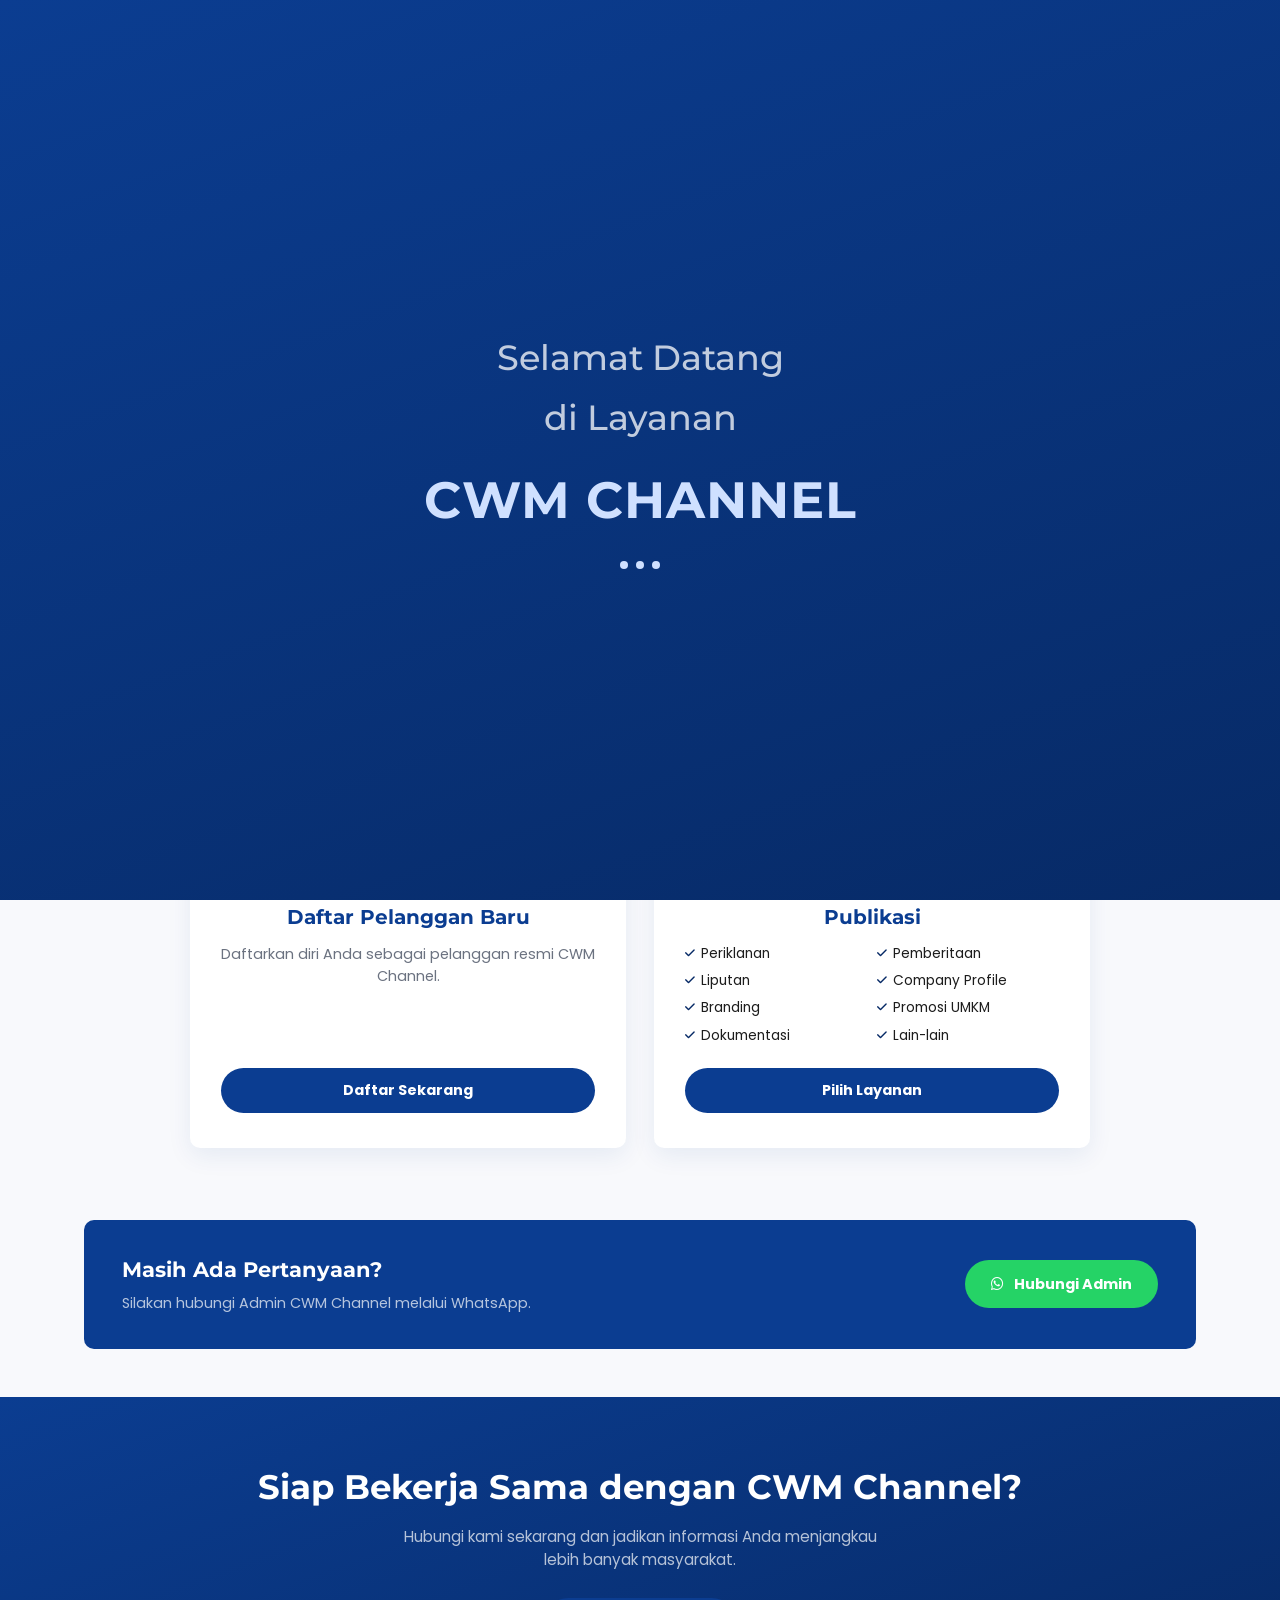
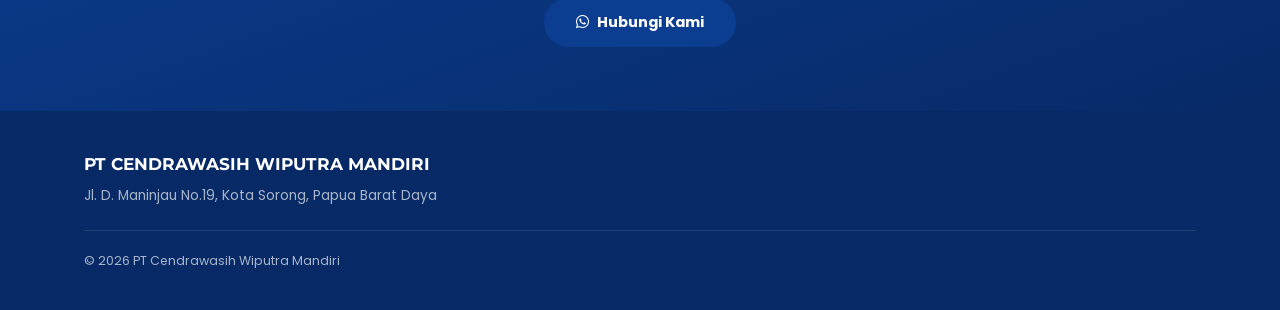
<file: layanan.html>
<!DOCTYPE html>
<html lang="id">
<head>
<meta charset="UTF-8">
<meta name="viewport" content="width=device-width, initial-scale=1.0">
<title>Layanan - CWM Channel</title>

<link rel="preconnect" href="https://fonts.googleapis.com">
<link rel="preconnect" href="https://fonts.gstatic.com" crossorigin>
<link href="https://fonts.googleapis.com/css2?family=Poppins:wght@300;400;500;600;700&family=Montserrat:wght@500;600;700;800&display=swap" rel="stylesheet">
<link rel="stylesheet" href="https://cdnjs.cloudflare.com/ajax/libs/font-awesome/6.7.1/css/all.min.css">

<style>
  :root{
    --navy: #0b3d91;
    --navy-deep: #072a66;
    --steel: #1856c9;
    --amber: #0b3d91;
    --amber-deep: #072a66;
    --cream: #f8f9fc;
    --paper: #FFFFFF;
    --ink: #1C1C1C;
    --muted: #6B7280;
    --line: #E3DFD4;
    --radius: 10px;
    --shadow: 0 8px 24px rgba(11,61,145,0.08);
    --font-display: "Montserrat", sans-serif;
    --font-body: "Poppins", sans-serif;
    --font-mono: "Poppins", sans-serif;
  }
  *{ box-sizing:border-box; }
  html{ scroll-behavior:smooth; }
  body{
    margin:0;
    font-family: var(--font-body);
    background: var(--cream);
    color: var(--ink);
    line-height:1.55;
  }
  img{ max-width:100%; display:block; }
  a{ color:inherit; text-decoration:none; }
  ul{ list-style:none; margin:0; padding:0; }
  .container{ width:100%; max-width:1160px; margin:0 auto; padding:0 24px; }
  .hidden{ display:none !important; }
  :focus-visible{ outline:3px solid var(--amber); outline-offset:2px; }
  button{ font-family:inherit; }

  /* ============ SPLASH ============ */
  #splash-screen{
    position:fixed; inset:0; z-index:200;
    background: linear-gradient(160deg, var(--navy) 0%, var(--navy-deep) 100%);
    display:flex; align-items:center; justify-content:center;
    transition: opacity .5s ease;
    cursor:pointer;
  }
  #splash-screen.hide{ opacity:0; pointer-events:none; }
  .splash-content{ text-align:center; color:#fff; }
  .splash-content h1{
    font-family: var(--font-display);
    font-size: clamp(1.6rem, 4vw, 2.2rem);
    margin:0 0 6px;
    font-weight:500;
    color: rgba(255,255,255,0.75);
  }
  .splash-content h2{
    font-family: var(--font-display);
    font-size: clamp(1.6rem, 4vw, 2.2rem);
    margin:0 0 6px;
    font-weight:500;
    color: rgba(255,255,255,0.75);
  }
  .splash-content h3{
    font-family: var(--font-display);
    font-size: clamp(2.2rem, 6vw, 3.2rem);
    margin:14px 0 0;
    font-weight:700;
    letter-spacing:1px;
    color: #cfe0ff;
  }
  .splash-content .dots{ margin-top:22px; display:flex; gap:8px; justify-content:center; }
  .splash-content .dots span{
    width:8px; height:8px; border-radius:50%; background: #cfe0ff;
    animation: dot-pulse 1.2s ease-in-out infinite;
  }
  .splash-content .dots span:nth-child(2){ animation-delay:.15s; }
  .splash-content .dots span:nth-child(3){ animation-delay:.3s; }
  @keyframes dot-pulse{ 0%,80%,100%{ opacity:.25; transform:scale(.8);} 40%{ opacity:1; transform:scale(1);} }
  @media (prefers-reduced-motion: reduce){
    #splash-screen{ display:none; }
    .splash-content .dots span{ animation:none; }
  }

  /* ============ HEADER ============ */
  .header{ background: var(--navy); position:sticky; top:0; z-index:50; box-shadow:0 2px 12px rgba(0,0,0,0.15); }
  .header-container{ display:flex; align-items:center; justify-content:space-between; padding-top:16px; padding-bottom:16px; position:relative; }
  .brand a{ font-family: var(--font-display); font-weight:700; font-size:1.4rem; color:#fff; letter-spacing:.5px; }
  .navbar ul{ display:flex; gap:8px; flex-wrap:wrap; }
  .navbar a{ display:inline-block; padding:8px 16px; border-radius:999px; font-weight:600; font-size:.92rem; color:rgba(255,255,255,0.75); transition: background .2s ease, color .2s ease; }
  .navbar a:hover{ color:#fff; background:rgba(255,255,255,0.08); }
  .navbar a.active{ color: #fff; background: var(--amber); }
  .nav-toggle{ display:none; background:none; border:1px solid rgba(255,255,255,0.3); border-radius:8px; width:42px; height:38px; color:#fff; font-size:1.15rem; cursor:pointer; }

  /* ============ HERO ============ */
  .layanan-hero{ background: linear-gradient(160deg, var(--navy) 0%, var(--navy-deep) 100%); color:#fff; padding:64px 0 72px; text-align:center; }
  .hero-wrapper{ max-width:640px; margin:0 auto; display:flex; flex-direction:column; align-items:center; }
  .hero-badge{
    display:inline-flex; align-items:center; gap:8px;
    font-family: var(--font-mono); font-size:.75rem; letter-spacing:1px; text-transform:uppercase;
    color: #fff; background: var(--amber);
    padding:6px 16px; border-radius:999px; margin-bottom:22px; font-weight:600;
  }
  .layanan-hero h1{ font-family: var(--font-display); font-weight:600; font-size:clamp(2rem,4.5vw,2.9rem); margin:0 0 16px; }
  .layanan-hero p{ color: rgba(255,255,255,0.75); margin:0 0 30px; font-size:1rem; }
  .hero-button{
    display:inline-flex; align-items:center; gap:8px;
    background: var(--amber); color: #fff; font-weight:700;
    padding:13px 30px; border-radius:999px; font-size:.95rem;
    transition: background .2s ease, transform .2s ease;
  }
  .hero-button:hover{ background: var(--amber-deep); transform: translateY(-2px); }

  /* ============ SECTION TITLE (reusable) ============ */
  .section-title{ text-align:center; max-width:560px; margin:0 auto 44px; }
  .section-title span{
    display:inline-block; font-family: var(--font-mono); font-size:.75rem; letter-spacing:2px; text-transform:uppercase;
    color: var(--amber-deep); margin-bottom:10px; font-weight:600;
  }
  .section-title h2{ font-family: var(--font-display); font-size:clamp(1.6rem,3vw,2rem); margin:0 0 12px; color: var(--navy); }
  .section-title p{ color: var(--muted); font-size:.95rem; margin:0; }

  /* ============ LAYANAN CARDS ============ */
  .layanan-section{ padding:72px 0; }
  .layanan-grid{ display:grid; grid-template-columns:repeat(2, 1fr); gap:28px; max-width:900px; margin:0 auto; }
  .service-card{
    background:#fff; border-radius: var(--radius); box-shadow: var(--shadow);
    padding:34px 30px; text-align:center; display:flex; flex-direction:column; align-items:center;
    border:1px solid transparent; transition: transform .2s ease, box-shadow .2s ease, border-color .2s ease;
  }
  .service-card:hover{ transform: translateY(-5px); box-shadow:0 16px 34px rgba(11,61,145,0.14); border-color: rgba(11,61,145,0.4); }
  .service-card i{
    width:64px; height:64px; border-radius:50%; background: rgba(11,61,145,0.15);
    color: var(--amber-deep); display:flex; align-items:center; justify-content:center;
    font-size:1.5rem; margin-bottom:18px;
  }
  .service-card h3{ font-family: var(--font-display); font-size:1.25rem; margin:0 0 10px; color: var(--navy); }
  .service-card p{ color: var(--muted); font-size:.9rem; margin:0 0 22px; }
  .service-card ul{ text-align:left; width:100%; margin:0 0 22px; display:grid; grid-template-columns:1fr 1fr; gap:6px 10px; }
  .service-card ul li{ font-size:.86rem; color: var(--ink); display:flex; align-items:center; gap:6px; }
  .service-card ul li::before{ content:"\f00c"; font-family:"Font Awesome 6 Free"; font-weight:900; color: var(--amber-deep); font-size:.7rem; }
  .service-card button{
    margin-top:auto; width:100%; border:none; background: var(--navy); color:#fff; font-weight:700;
    padding:12px 20px; border-radius:999px; cursor:pointer; font-size:.9rem; transition: background .2s ease;
  }
  .service-card button:hover{ background: var(--steel); }

  /* ============ FORM SECTIONS ============ */
  .form-section{ padding:72px 0; background:#fff; border-top:1px solid var(--line); }
  .form-card{ background: var(--cream); border:1px solid var(--line); border-radius: var(--radius); padding:28px 30px; margin-bottom:22px; }
  .form-card h3{ font-family: var(--font-display); font-size:1.1rem; margin:0 0 20px; display:flex; align-items:center; gap:10px; color: var(--navy); }
  .form-card h3 i{ color: var(--amber-deep); }
  .form-grid{ display:grid; grid-template-columns:1fr 1fr; gap:18px 22px; }
  .input-group{ display:flex; flex-direction:column; gap:6px; }
  .input-group.full{ grid-column:1/-1; }
  .input-group label{ font-size:.85rem; font-weight:600; color: var(--navy); }
  .input-group label span{ color:#C0392B; }
  .input-group input, .input-group textarea{
    border:1px solid var(--line); border-radius:8px; padding:11px 14px; font-family: var(--font-body);
    font-size:.92rem; background:#fff; color: var(--ink); transition: border-color .2s ease;
  }
  .input-group input:focus, .input-group textarea:focus{ border-color: var(--amber); }
  .input-group input[readonly]{ background:#F0EEE7; color: var(--muted); }
  .input-group small{ font-size:.76rem; color: var(--muted); }
  .checkbox-group{ display:flex; gap:12px; align-items:flex-start; }
  .checkbox-group input{ margin-top:4px; width:18px; height:18px; accent-color: var(--amber-deep); flex:0 0 auto; }
  .checkbox-group label{ font-size:.86rem; color: var(--muted); line-height:1.5; }
  .info-box{ display:flex; gap:12px; align-items:flex-start; background: rgba(11,61,145,0.12); border:1px solid rgba(11,61,145,0.4); border-radius:8px; padding:16px 18px; }
  .info-box i{ color: var(--amber-deep); margin-top:2px; }
  .info-box p{ margin:0; font-size:.86rem; color: var(--navy); }
  .submit-area{ text-align:center; margin-top:8px; }
  .submit-btn{
    display:inline-flex; align-items:center; gap:10px; border:none; background: var(--amber); color: #fff;
    font-weight:700; padding:14px 34px; border-radius:999px; cursor:pointer; font-size:.95rem; transition: background .2s ease, transform .2s ease;
  }
  .submit-btn:hover{ background: var(--amber-deep); transform: translateY(-2px); }
  .field-error{ font-size:.76rem; color:#C0392B; display:none; }
  .input-group.error input, .input-group.error textarea{ border-color:#C0392B; }
  .input-group.error .field-error{ display:block; }

  /* ============ MODAL ============ */
  .modal{
    position:fixed; inset:0; background: rgba(7,42,102,0.6); display:none; align-items:flex-start; justify-content:center;
    padding:40px 20px; overflow-y:auto; z-index:100;
  }
  .modal.open{ display:flex; }
  .modal-content{ background:#fff; max-width:760px; width:100%; border-radius: var(--radius); padding:34px 36px 30px; position:relative; box-shadow:0 30px 60px rgba(0,0,0,0.3); }
  .close-modal{
    position:absolute; top:18px; right:18px; width:36px; height:36px; border-radius:50%; border:1px solid var(--line);
    background: var(--cream); cursor:pointer; font-size:1rem; color: var(--navy);
  }
  .modal-header{ text-align:center; margin-bottom:26px; }
  .modal-icon{
    width:56px; height:56px; border-radius:50%; background: rgba(11,61,145,0.15); color: var(--amber-deep);
    display:flex; align-items:center; justify-content:center; font-size:1.3rem; margin:0 auto 14px;
  }
  .modal-header span{ font-family: var(--font-mono); font-size:.75rem; letter-spacing:1.5px; text-transform:uppercase; color: var(--amber-deep); font-weight:600; }
  .modal-header h2{ font-family: var(--font-display); font-size:1.5rem; margin:8px 0 10px; color: var(--navy); }
  .modal-header p{ color: var(--muted); font-size:.88rem; margin:0; max-width:440px; margin:0 auto; }
  .service-option-grid{ display:grid; grid-template-columns:repeat(4, 1fr); gap:14px; margin-bottom:26px; }
  .service-option input{ position:absolute; opacity:0; }
  .option-card{
    border:1.5px solid var(--line); border-radius:10px; padding:18px 12px; text-align:center; cursor:pointer;
    transition: border-color .2s ease, background .2s ease;
  }
  .option-card i{ font-size:1.2rem; color: var(--amber-deep); margin-bottom:10px; display:block; }
  .option-card h4{ font-size:.85rem; margin:0 0 6px; color: var(--navy); }
  .option-card p{ font-size:.74rem; color: var(--muted); margin:0; }
  .service-option input:checked + .option-card{ border-color: var(--amber); background: rgba(11,61,145,0.1); }
  .modal-footer{ text-align:center; }
  .continue-btn{
    display:inline-flex; align-items:center; gap:8px; border:none; background: var(--navy); color:#fff; font-weight:700;
    padding:13px 30px; border-radius:999px; cursor:pointer; font-size:.9rem; transition: background .2s ease;
  }
  .continue-btn:hover{ background: var(--steel); }
  .continue-btn:disabled{ opacity:.5; cursor:not-allowed; }
  .modal-note{ font-size:.78rem; color:#C0392B; margin-top:12px; display:none; }
  .modal-note.show{ display:block; }

  /* ============ SUCCESS ============ */
  .success-section{ padding:72px 0; background: var(--cream); }
  .success-card{ max-width:560px; margin:0 auto; background:#fff; border-radius: var(--radius); box-shadow: var(--shadow); padding:44px 40px; text-align:center; }
  .success-icon{ font-size:3rem; color:#2E9E5B; margin-bottom:14px; }
  .success-card h2{ font-family: var(--font-display); font-size:1.7rem; margin:0 0 6px; color: var(--navy); }
  .success-card h3{ font-size:1rem; font-weight:600; color: var(--muted); margin:0 0 18px; }
  .success-card > p{ color: var(--muted); font-size:.92rem; margin:0 0 22px; }
  .success-message{ background: var(--cream); border-radius:8px; padding:18px 20px; text-align:left; margin-bottom:26px; }
  .success-message h4{ font-family: var(--font-display); font-size:.98rem; margin:0 0 8px; color: var(--navy); }
  .success-message p{ font-size:.86rem; color: var(--muted); margin:0; }
  .success-button{ display:flex; gap:12px; justify-content:center; flex-wrap:wrap; }
  .success-button a{
    display:inline-flex; align-items:center; gap:8px; padding:12px 26px; border-radius:999px; font-weight:700; font-size:.88rem;
    transition: background .2s ease, transform .2s ease;
  }
  .success-button a.primary{ background: var(--amber); color: #fff; }
  .success-button a.primary:hover{ background: var(--amber-deep); transform: translateY(-2px); }
  .success-button a.ghost{ background: var(--cream); color: var(--navy); border:1px solid var(--line); }
  .success-button a.ghost:hover{ border-color: var(--amber); }

  /* ============ STATUS ============ */
  .status-section{ padding:72px 0; }
  .status-card{ max-width:720px; margin:0 auto; background:#fff; border-radius: var(--radius); box-shadow: var(--shadow); padding:32px 34px; }
  .status-header{ display:flex; align-items:center; gap:16px; margin-bottom:32px; }
  .status-icon{ width:52px; height:52px; border-radius:50%; display:flex; align-items:center; justify-content:center; font-size:1.2rem; flex:0 0 auto; }
  .status-icon.waiting{ background: rgba(11,61,145,0.15); color: var(--amber-deep); }
  .status-header h3{ font-family: var(--font-display); font-size:1.1rem; margin:0 0 4px; color: var(--navy); }
  .status-header p{ margin:0; font-size:.85rem; color: var(--muted); }
  .status-progress{ display:flex; align-items:center; }
  .progress-item{ display:flex; flex-direction:column; align-items:center; gap:8px; flex:0 0 auto; width:76px; }
  .progress-item .circle{
    width:34px; height:34px; border-radius:50%; background: var(--cream); border:2px solid var(--line);
    display:flex; align-items:center; justify-content:center; font-family: var(--font-mono); font-weight:600; font-size:.85rem; color: var(--muted);
  }
  .progress-item.active .circle{ background: var(--amber); border-color: var(--amber); color: #fff; }
  .progress-item span{ font-size:.72rem; text-align:center; color: var(--muted); }
  .progress-item.active span{ color: var(--navy); font-weight:600; }
  .status-progress .line{ flex:1; height:2px; background: var(--line); margin-bottom:26px; }

  /* ============ CTA ADMIN ============ */
  .cta-admin{ padding:0 0 24px; }
  .cta-admin-box{
    background: var(--navy); color:#fff; border-radius: var(--radius); padding:34px 38px;
    display:flex; align-items:center; justify-content:space-between; gap:20px; flex-wrap:wrap;
  }
  .cta-admin-box h2{ font-family: var(--font-display); font-size:1.3rem; margin:0 0 6px; }
  .cta-admin-box p{ margin:0; color: rgba(255,255,255,0.7); font-size:.9rem; }
  .wa-admin{
    display:inline-flex; align-items:center; gap:10px; background:#25D366; color:#fff; font-weight:700;
    padding:13px 26px; border-radius:999px; font-size:.9rem; transition: background .2s ease, transform .2s ease;
  }
  .wa-admin:hover{ background:#1EBE5A; transform: translateY(-2px); }

  /* ============ CTA GENERAL ============ */
  .cta{ background: linear-gradient(160deg, var(--navy) 0%, var(--navy-deep) 100%); color:#fff; text-align:center; padding:64px 0; margin-top:24px; }
  .cta h2{ font-family: var(--font-display); font-size:clamp(1.5rem,3vw,2.1rem); margin:0 0 12px; }
  .cta p{ color: rgba(255,255,255,0.7); max-width:480px; margin:0 auto 26px; font-size:.95rem; }
  .cta a{
    display:inline-flex; align-items:center; gap:8px; background: var(--amber); color: #fff; font-weight:700;
    padding:13px 32px; border-radius:999px; font-size:.92rem; transition: background .2s ease, transform .2s ease;
  }
  .cta a:hover{ background: var(--amber-deep); transform: translateY(-2px); }

  /* ============ FOOTER ============ */
  .footer{ background: var(--navy-deep); color: rgba(255,255,255,0.65); padding:40px 0; }
  .footer-company{ font-family: var(--font-display); color:#fff; font-size:1.05rem; margin:0 0 8px; }
  .footer-address{ font-size:.86rem; margin:0; max-width:420px; }
  .footer-bottom{ margin-top:24px; padding-top:20px; border-top:1px solid rgba(255,255,255,0.1); font-size:.78rem; }

  /* ============ RESPONSIVE ============ */
  @media (max-width: 860px){
    .layanan-grid{ grid-template-columns:1fr; }
    .form-grid{ grid-template-columns:1fr; }
    .service-option-grid{ grid-template-columns:repeat(2, 1fr); }
    .cta-admin-box{ flex-direction:column; text-align:center; }
  }
  @media (max-width: 680px){
    .navbar{ position:absolute; top:100%; left:0; right:0; background: var(--navy); display:none; flex-direction:column; padding:8px 24px 20px; }
    .navbar.open{ display:flex; }
    .navbar ul{ flex-direction:column; gap:4px; }
    .navbar a{ display:block; }
    .nav-toggle{ display:block; }
    .service-option-grid{ grid-template-columns:1fr 1fr; }
    .status-progress{ overflow-x:auto; }
  }
</style>
</head>

<body>

<!-- ============ SPLASH SCREEN ============ -->
<div id="splash-screen">
  <div class="splash-content">
    <h1>Selamat Datang</h1>
    <h2>di Layanan</h2>
    <h3>CWM CHANNEL</h3>
    <div class="dots"><span></span><span></span><span></span></div>
  </div>
</div>

<!-- ============ HEADER ============ -->
<header class="header">
  <div class="container header-container">
    <div class="brand"><a href="index.html">CWM CHANNEL</a></div>
    <nav class="navbar" id="navbar">
      <ul>
        <li><a href="index.html">Home</a></li>
        <li><a href="profil.html">Profil</a></li>
        <li><a href="berita.html">Berita</a></li>
        <li><a class="active" href="layanan.html">Layanan</a></li>
        <li><a href="pengaduan.html">Pengaduan</a></li>
      </ul>
    </nav>
    <button class="nav-toggle" id="navToggle" aria-label="Buka menu navigasi"><i class="fa-solid fa-bars"></i></button>
  </div>
</header>

<!-- ============ HERO ============ -->
<section class="layanan-hero">
  <div class="container hero-wrapper">
    <span class="hero-badge"><i class="fa-solid fa-circle-check"></i> Portal Layanan Digital</span>
    <h1>Layanan CWM Channel</h1>
    <p>Kami menyediakan berbagai layanan publikasi, promosi, peliputan, dan media informasi bagi pemerintah, perusahaan, UMKM, organisasi, maupun masyarakat umum.</p>
    <a href="#layanan-card" class="hero-button"><i class="fa-solid fa-arrow-down"></i> Mulai Sekarang</a>
  </div>
</section>

<!-- ============ LAYANAN ============ -->
<section id="layanan-card" class="layanan-section">
  <div class="container">
    <div class="section-title">
      <span>Layanan Kami</span>
      <h2>Pilih Layanan yang Anda Butuhkan</h2>
      <p>Dua pintu masuk utama untuk mulai bekerja sama dengan CWM Channel.</p>
    </div>

    <div class="layanan-grid">

      <div class="service-card">
        <i class="fa-solid fa-user-plus"></i>
        <h3>Daftar Pelanggan Baru</h3>
        <p>Daftarkan diri Anda sebagai pelanggan resmi CWM Channel.</p>
        <button id="btnDaftar" type="button">Daftar Sekarang</button>
      </div>

      <div class="service-card">
        <i class="fa-solid fa-bullhorn"></i>
        <h3>Publikasi</h3>
        <ul>
          <li>Periklanan</li>
          <li>Pemberitaan</li>
          <li>Liputan</li>
          <li>Company Profile</li>
          <li>Branding</li>
          <li>Promosi UMKM</li>
          <li>Dokumentasi</li>
          <li>Lain-lain</li>
        </ul>
        <button id="btnPublikasi" type="button">Pilih Layanan</button>
      </div>

    </div>
  </div>
</section>

<!-- ============ FORM PENDAFTARAN PELANGGAN ============ -->
<section id="form-pelanggan" class="form-section hidden">
  <div class="container">
    <div class="section-title">
      <span>Pendaftaran Pelanggan</span>
      <h2>Form Pendaftaran Pelanggan Baru</h2>
      <p>Silakan lengkapi formulir berikut untuk menjadi pelanggan resmi layanan CWM Channel. Pastikan seluruh data yang Anda masukkan benar agar proses verifikasi berjalan lancar.</p>
    </div>

    <form id="customerForm" novalidate>

      <div class="form-card">
        <h3><i class="fa-solid fa-user"></i> Data Pribadi</h3>
        <div class="form-grid">
          <div class="input-group" data-field="nama">
            <label for="nama">Nama Lengkap <span>*</span></label>
            <input type="text" id="nama" name="nama" placeholder="Masukkan nama lengkap" required>
            <small class="field-error">Nama lengkap wajib diisi.</small>
          </div>
          <div class="input-group" data-field="nik">
            <label for="nik">NIK <span>*</span></label>
            <input type="text" id="nik" name="nik" inputmode="numeric" maxlength="16" placeholder="Masukkan 16 digit NIK" required>
            <small class="field-error">NIK harus terdiri dari 16 digit angka.</small>
          </div>
          <div class="input-group" data-field="wa">
            <label for="wa">Nomor HP / WhatsApp Aktif <span>*</span></label>
            <input type="tel" id="wa" name="wa" placeholder="08xxxxxxxxxx" required>
            <small class="field-error">Masukkan nomor WhatsApp yang valid.</small>
          </div>
          <div class="input-group" data-field="email">
            <label for="email">Email Aktif <span>*</span></label>
            <input type="email" id="email" name="email" placeholder="nama@email.com" required>
            <small class="field-error">Masukkan alamat email yang valid.</small>
          </div>
        </div>
      </div>

      <div class="form-card">
        <h3><i class="fa-solid fa-location-dot"></i> Alamat Tempat Tinggal</h3>
        <div class="form-grid">
          <div class="input-group full" data-field="jalan">
            <label for="jalan">Jalan <span>*</span></label>
            <input type="text" id="jalan" name="jalan" placeholder="Contoh: Jl. Basuki Rahmat No.10" required>
            <small class="field-error">Alamat jalan wajib diisi.</small>
          </div>
          <div class="input-group" data-field="rt">
            <label for="rt">RT <span>*</span></label>
            <input type="text" id="rt" name="rt" placeholder="001" required>
            <small class="field-error">RT wajib diisi.</small>
          </div>
          <div class="input-group" data-field="rw">
            <label for="rw">RW <span>*</span></label>
            <input type="text" id="rw" name="rw" placeholder="002" required>
            <small class="field-error">RW wajib diisi.</small>
          </div>
          <div class="input-group" data-field="kelurahan">
            <label for="kelurahan">Kelurahan <span>*</span></label>
            <input type="text" id="kelurahan" name="kelurahan" required>
            <small class="field-error">Kelurahan wajib diisi.</small>
          </div>
          <div class="input-group" data-field="kecamatan">
            <label for="kecamatan">Kecamatan <span>*</span></label>
            <input type="text" id="kecamatan" name="kecamatan" required>
            <small class="field-error">Kecamatan wajib diisi.</small>
          </div>
          <div class="input-group" data-field="kota">
            <label for="kota">Kota / Kabupaten <span>*</span></label>
            <input type="text" id="kota" name="kota" required>
            <small class="field-error">Kota/Kabupaten wajib diisi.</small>
          </div>
          <div class="input-group" data-field="provinsi">
            <label for="provinsi">Provinsi <span>*</span></label>
            <input type="text" id="provinsi" name="provinsi" value="Papua Barat Daya" required>
            <small class="field-error">Provinsi wajib diisi.</small>
          </div>
          <div class="input-group">
            <label for="negara">Negara</label>
            <input type="text" id="negara" value="Indonesia" readonly>
          </div>
        </div>
      </div>

      <div class="form-card">
        <h3><i class="fa-solid fa-map-location-dot"></i> Lokasi (Opsional)</h3>
        <div class="input-group">
          <label for="shareloc">Link Share Location Google Maps</label>
          <input type="url" id="shareloc" name="shareloc" placeholder="https://maps.app.goo.gl/...">
          <small>Bagikan lokasi rumah atau lokasi pemasangan layanan (opsional).</small>
        </div>
      </div>

      <div class="form-card">
        <div class="checkbox-group">
          <input type="checkbox" id="agree" required>
          <label for="agree">Saya menyatakan bahwa seluruh data yang saya isi adalah benar dan dapat dipertanggungjawabkan. Saya bersedia dihubungi oleh Admin CWM Channel melalui WhatsApp maupun Email untuk proses verifikasi pendaftaran pelanggan.</label>
        </div>
      </div>

      <div class="submit-area">
        <button type="submit" class="submit-btn"><i class="fa-solid fa-paper-plane"></i> Daftar Sekarang</button>
      </div>
    </form>
  </div>
</section>

<!-- ============ POPUP LAYANAN PUBLIKASI ============ -->
<div id="popupPublikasi" class="modal">
  <div class="modal-content">
    <button class="close-modal" id="closeModal" aria-label="Tutup"><i class="fa-solid fa-xmark"></i></button>

    <div class="modal-header">
      <div class="modal-icon"><i class="fa-solid fa-bullhorn"></i></div>
      <span>Layanan Publikasi</span>
      <h2>Pilih Jenis Layanan</h2>
      <p>Silakan pilih layanan publikasi yang ingin Anda gunakan, lalu klik tombol <strong>Lanjutkan</strong>.</p>
    </div>

    <div class="service-option-grid" id="serviceOptionGrid">
      <label class="service-option">
        <input type="radio" name="layanan" value="Pemberitaan">
        <div class="option-card"><i class="fa-solid fa-newspaper"></i><h4>Pemberitaan</h4><p>Publikasi berita dan informasi.</p></div>
      </label>
      <label class="service-option">
        <input type="radio" name="layanan" value="Periklanan">
        <div class="option-card"><i class="fa-solid fa-bullhorn"></i><h4>Periklanan</h4><p>Promosi produk dan jasa.</p></div>
      </label>
      <label class="service-option">
        <input type="radio" name="layanan" value="Liputan">
        <div class="option-card"><i class="fa-solid fa-video"></i><h4>Liputan</h4><p>Liputan kegiatan, seminar, event.</p></div>
      </label>
      <label class="service-option">
        <input type="radio" name="layanan" value="Company Profile">
        <div class="option-card"><i class="fa-solid fa-building"></i><h4>Company Profile</h4><p>Video profil perusahaan/instansi.</p></div>
      </label>
      <label class="service-option">
        <input type="radio" name="layanan" value="Branding">
        <div class="option-card"><i class="fa-solid fa-star"></i><h4>Branding</h4><p>Bangun citra usaha Anda.</p></div>
      </label>
      <label class="service-option">
        <input type="radio" name="layanan" value="Promosi UMKM">
        <div class="option-card"><i class="fa-solid fa-store"></i><h4>Promosi UMKM</h4><p>Promosikan produk UMKM.</p></div>
      </label>
      <label class="service-option">
        <input type="radio" name="layanan" value="Dokumentasi">
        <div class="option-card"><i class="fa-solid fa-camera"></i><h4>Dokumentasi</h4><p>Foto &amp; video dokumentasi.</p></div>
      </label>
      <label class="service-option">
        <input type="radio" name="layanan" value="Lainnya">
        <div class="option-card"><i class="fa-solid fa-ellipsis"></i><h4>Lainnya</h4><p>Layanan lain sesuai kebutuhan.</p></div>
      </label>
    </div>

    <div class="modal-footer">
      <button id="btnLanjutPublikasi" class="continue-btn" type="button"><i class="fa-solid fa-arrow-right"></i> Lanjutkan</button>
      <p class="modal-note" id="modalNote">Silakan pilih salah satu layanan terlebih dahulu.</p>
    </div>
  </div>
</div>

<!-- ============ FORM PUBLIKASI ============ -->
<section id="formPublikasi" class="form-section hidden">
  <div class="container">
    <div class="section-title">
      <span>Layanan Publikasi</span>
      <h2>Form Permohonan Layanan Publikasi</h2>
      <p>Lengkapi data berikut untuk mengajukan layanan publikasi di CWM Channel.</p>
    </div>

    <form id="publikasiForm" novalidate>

      <div class="form-card">
        <h3><i class="fa-solid fa-user"></i> Data Pemohon</h3>
        <div class="form-grid">
          <div class="input-group" data-field="namaPemohon">
            <label for="namaPemohon">Nama Lengkap <span>*</span></label>
            <input type="text" id="namaPemohon" required>
            <small class="field-error">Nama lengkap wajib diisi.</small>
          </div>
          <div class="input-group" data-field="waPemohon">
            <label for="waPemohon">Nomor WhatsApp <span>*</span></label>
            <input type="tel" id="waPemohon" required>
            <small class="field-error">Nomor WhatsApp wajib diisi.</small>
          </div>
          <div class="input-group" data-field="emailPemohon">
            <label for="emailPemohon">Email <span>*</span></label>
            <input type="email" id="emailPemohon" required>
            <small class="field-error">Masukkan email yang valid.</small>
          </div>
          <div class="input-group">
            <label for="jabatan">Jabatan</label>
            <input type="text" id="jabatan">
          </div>
        </div>
      </div>

      <div class="form-card">
        <h3><i class="fa-solid fa-building"></i> Data Instansi / Usaha</h3>
        <div class="form-grid">
          <div class="input-group" data-field="instansi">
            <label for="instansi">Nama Instansi / Perusahaan <span>*</span></label>
            <input type="text" id="instansi" required>
            <small class="field-error">Nama instansi wajib diisi.</small>
          </div>
          <div class="input-group">
            <label for="bidang">Bidang Usaha</label>
            <input type="text" id="bidang">
          </div>
          <div class="input-group full" data-field="alamatInstansi">
            <label for="alamatInstansi">Alamat Lengkap <span>*</span></label>
            <textarea id="alamatInstansi" rows="3" required></textarea>
            <small class="field-error">Alamat lengkap wajib diisi.</small>
          </div>
        </div>
      </div>

      <div class="form-card">
        <h3><i class="fa-solid fa-bullhorn"></i> Detail Layanan</h3>
        <div class="form-grid">
          <div class="input-group">
            <label for="jenisLayanan">Jenis Layanan</label>
            <input type="text" id="jenisLayanan" readonly>
          </div>
          <div class="input-group" data-field="tanggal">
            <label for="tanggal">Tanggal Pelaksanaan <span>*</span></label>
            <input type="date" id="tanggal" required>
            <small class="field-error">Tanggal pelaksanaan wajib diisi.</small>
          </div>
          <div class="input-group">
            <label for="waktu">Waktu Pelaksanaan</label>
            <input type="time" id="waktu">
          </div>
          <div class="input-group" data-field="lokasi">
            <label for="lokasi">Lokasi Kegiatan <span>*</span></label>
            <input type="text" id="lokasi" required>
            <small class="field-error">Lokasi kegiatan wajib diisi.</small>
          </div>
          <div class="input-group full" data-field="deskripsi">
            <label for="deskripsi">Deskripsi Kegiatan <span>*</span></label>
            <textarea id="deskripsi" rows="5" placeholder="Jelaskan secara singkat kegiatan atau layanan yang dibutuhkan." required></textarea>
            <small class="field-error">Deskripsi kegiatan wajib diisi.</small>
          </div>
        </div>
      </div>

      <div class="form-card">
        <h3><i class="fa-solid fa-paperclip"></i> Lampiran (Opsional)</h3>
        <div class="form-grid">
          <div class="input-group full">
            <label for="lampiran">Proposal / Brosur / Flyer / TOR / Rundown</label>
            <input type="file" id="lampiran">
          </div>
        </div>
      </div>

      <div class="form-card">
        <div class="info-box">
          <i class="fa-solid fa-circle-info"></i>
          <p>Setelah formulir dikirim, Admin CWM Channel akan menghubungi Anda melalui WhatsApp untuk proses konfirmasi, penjadwalan, dan penawaran harga layanan.</p>
        </div>
      </div>

      <div class="submit-area">
        <button type="submit" class="submit-btn"><i class="fa-solid fa-paper-plane"></i> Kirim Permohonan</button>
      </div>
    </form>
  </div>
</section>

<!-- ============ SUCCESS ============ -->
<section id="successSection" class="success-section hidden">
  <div class="container">
    <div class="success-card">
      <div class="success-icon"><i class="fa-solid fa-circle-check"></i></div>
      <h2>Terima Kasih</h2>
      <h3 id="successSubtitle">Permohonan Anda Berhasil Dikirim</h3>
      <p id="successText">Terima kasih telah mempercayakan layanan CWM Channel. Data Anda telah berhasil kami terima dan akan segera diproses oleh Admin CWM Channel.</p>
      <div class="success-message">
        <h4>Langkah Selanjutnya</h4>
        <p>Admin CWM Channel akan menghubungi Bapak/Ibu melalui WhatsApp untuk melakukan verifikasi data, konsultasi kebutuhan layanan, penawaran harga, hingga penjadwalan pelaksanaan.</p>
      </div>
      <div class="success-button">
        <a href="#statusSection" class="primary" id="btnLihatStatus"><i class="fa-solid fa-list-check"></i> Lihat Status</a>
        <a href="index.html" class="ghost"><i class="fa-solid fa-house"></i> Kembali ke Beranda</a>
      </div>
    </div>
  </div>
</section>

<!-- ============ STATUS PENDAFTARAN ============ -->
<section id="statusSection" class="status-section hidden">
  <div class="container">
    <div class="section-title">
      <span>Status</span>
      <h2>Status Permohonan Anda</h2>
      <p>Pantau proses permohonan layanan Anda.</p>
    </div>

    <div class="status-card">
      <div class="status-header">
        <div class="status-icon waiting"><i class="fa-solid fa-clock"></i></div>
        <div>
          <h3>Menunggu Verifikasi</h3>
          <p>Permohonan Anda sudah kami terima dan sedang menunggu antrian verifikasi Admin.</p>
        </div>
      </div>
      <div class="status-progress">
        <div class="progress-item active"><div class="circle">1</div><span>Form Dikirim</span></div>
        <div class="line"></div>
        <div class="progress-item"><div class="circle">2</div><span>Verifikasi</span></div>
        <div class="line"></div>
        <div class="progress-item"><div class="circle">3</div><span>Dihubungi Admin</span></div>
        <div class="line"></div>
        <div class="progress-item"><div class="circle">4</div><span>Selesai</span></div>
      </div>
    </div>
  </div>
</section>

<!-- ============ CTA ADMIN ============ -->
<section class="cta-admin">
  <div class="container">
    <div class="cta-admin-box">
      <div>
        <h2>Masih Ada Pertanyaan?</h2>
        <p>Silakan hubungi Admin CWM Channel melalui WhatsApp.</p>
      </div>
      <a href="#" class="wa-admin" id="waAdminBtn" target="_blank" rel="noopener"><i class="fa-brands fa-whatsapp"></i> Hubungi Admin</a>
    </div>
  </div>
</section>

<!-- ============ CTA GENERAL ============ -->
<section class="cta">
  <div class="container">
    <h2>Siap Bekerja Sama dengan CWM Channel?</h2>
    <p>Hubungi kami sekarang dan jadikan informasi Anda menjangkau lebih banyak masyarakat.</p>
    <a href="#" id="ctaWaBtn" target="_blank" rel="noopener"><i class="fa-brands fa-whatsapp"></i> Hubungi Kami</a>
  </div>
</section>

<!-- ============ FOOTER ============ -->
<footer class="footer">
  <div class="container">
    <h3 class="footer-company">PT CENDRAWASIH WIPUTRA MANDIRI</h3>
    <p class="footer-address">Jl. D. Maninjau No.19, Kota Sorong, Papua Barat Daya</p>
    <div class="footer-bottom">&copy; 2026 PT Cendrawasih Wiputra Mandiri</div>
  </div>
</footer>

<script>
  /* ============ GANTI NOMOR WHATSAPP ADMIN DI SINI ============ */
  const ADMIN_WA_NUMBER = "6281354156872"; // format: 62xxxxxxxxxx (tanpa + atau 0 di depan)

  document.getElementById("waAdminBtn").href =
    `https://wa.me/${ADMIN_WA_NUMBER}?text=${encodeURIComponent("Halo Admin CWM Channel, saya ingin bertanya mengenai layanan.")}`;
  document.getElementById("ctaWaBtn").href =
    `https://wa.me/${ADMIN_WA_NUMBER}?text=${encodeURIComponent("Halo Admin CWM Channel, saya tertarik untuk bekerja sama.")}`;

  /* ============ SPLASH SCREEN ============ */
  const splash = document.getElementById("splash-screen");
  const prefersReduced = window.matchMedia("(prefers-reduced-motion: reduce)").matches;
  function hideSplash(){
    splash.classList.add("hide");
    document.body.style.overflow = "";
    setTimeout(() => { splash.style.display = "none"; }, 500);
  }
  if (prefersReduced){
    splash.style.display = "none";
  } else {
    document.body.style.overflow = "hidden";
    window.addEventListener("load", () => { setTimeout(hideSplash, 1400); });
    splash.addEventListener("click", hideSplash);
  }

  /* ============ NAV TOGGLE ============ */
  document.getElementById("navToggle").addEventListener("click", () => {
    document.getElementById("navbar").classList.toggle("open");
  });

  /* ============ TAMPILKAN FORM: DAFTAR SEKARANG ============ */
  document.getElementById("btnDaftar").addEventListener("click", () => {
    const formPelanggan = document.getElementById("form-pelanggan");
    formPelanggan.classList.remove("hidden");
    formPelanggan.scrollIntoView({ behavior: "smooth", block: "start" });
  });

  /* ============ MODAL PUBLIKASI ============ */
  const popup = document.getElementById("popupPublikasi");
  const modalNote = document.getElementById("modalNote");
  let selectedLayanan = null;

  document.getElementById("btnPublikasi").addEventListener("click", () => {
    popup.classList.add("open");
    document.body.style.overflow = "hidden";
  });

  function closePopup(){
    popup.classList.remove("open");
    document.body.style.overflow = "";
  }
  document.getElementById("closeModal").addEventListener("click", closePopup);
  popup.addEventListener("click", (e) => { if (e.target === popup) closePopup(); });
  document.addEventListener("keydown", (e) => { if (e.key === "Escape" && popup.classList.contains("open")) closePopup(); });

  document.querySelectorAll('input[name="layanan"]').forEach(radio => {
    radio.addEventListener("change", () => {
      selectedLayanan = radio.value;
      modalNote.classList.remove("show");
    });
  });

  document.getElementById("btnLanjutPublikasi").addEventListener("click", () => {
    if (!selectedLayanan){
      modalNote.classList.add("show");
      return;
    }
    document.getElementById("jenisLayanan").value = selectedLayanan;
    closePopup();
    const formSection = document.getElementById("formPublikasi");
    formSection.classList.remove("hidden");
    formSection.scrollIntoView({ behavior: "smooth", block: "start" });
  });

  /* ============ VALIDASI SEDERHANA ============ */
  function markError(group, hasError){
    group.classList.toggle("error", hasError);
  }
  function validateForm(form){
    let valid = true;
    form.querySelectorAll(".input-group[data-field]").forEach(group => {
      const field = group.querySelector("input, textarea");
      if (!field) return;
      let hasError = false;
      if (field.hasAttribute("required") && !field.value.trim()) hasError = true;
      if (field.id === "nik" && field.value.trim() && !/^\d{16}$/.test(field.value.trim())) hasError = true;
      if (field.type === "email" && field.value.trim() && !/^[^\s@]+@[^\s@]+\.[^\s@]+$/.test(field.value.trim())) hasError = true;
      markError(group, hasError);
      if (hasError) valid = false;
    });
    return valid;
  }

  /* ============ SUKSES + STATUS ============ */
  function showSuccess({ subtitle, text }){
    document.getElementById("successSubtitle").textContent = subtitle;
    document.getElementById("successText").textContent = text;
    document.getElementById("successSection").classList.remove("hidden");
    document.getElementById("statusSection").classList.remove("hidden");
    document.getElementById("successSection").scrollIntoView({ behavior: "smooth", block: "start" });
  }

  /* ============ FORM PENDAFTARAN PELANGGAN ============ */
  document.getElementById("customerForm").addEventListener("submit", (e) => {
    e.preventDefault();
    if (!validateForm(e.target)){
      e.target.querySelector(".input-group.error input, .input-group.error textarea")?.focus();
      return;
    }
    document.getElementById("form-pelanggan").classList.add("hidden");
    showSuccess({
      subtitle: "Pendaftaran Pelanggan Berhasil Dikirim",
      text: "Terima kasih telah mendaftar sebagai pelanggan CWM Channel. Data Anda telah kami terima dan akan segera diverifikasi oleh Admin."
    });
  });

  /* ============ FORM PUBLIKASI ============ */
  document.getElementById("publikasiForm").addEventListener("submit", (e) => {
    e.preventDefault();
    if (!validateForm(e.target)){
      e.target.querySelector(".input-group.error input, .input-group.error textarea")?.focus();
      return;
    }
    document.getElementById("formPublikasi").classList.add("hidden");
    showSuccess({
      subtitle: "Permohonan Layanan Publikasi Berhasil Dikirim",
      text: `Terima kasih telah mengajukan layanan "${selectedLayanan}" di CWM Channel. Tim kami akan segera menghubungi Anda melalui WhatsApp.`
    });
  });
</script>

</body>
</html>
</file>
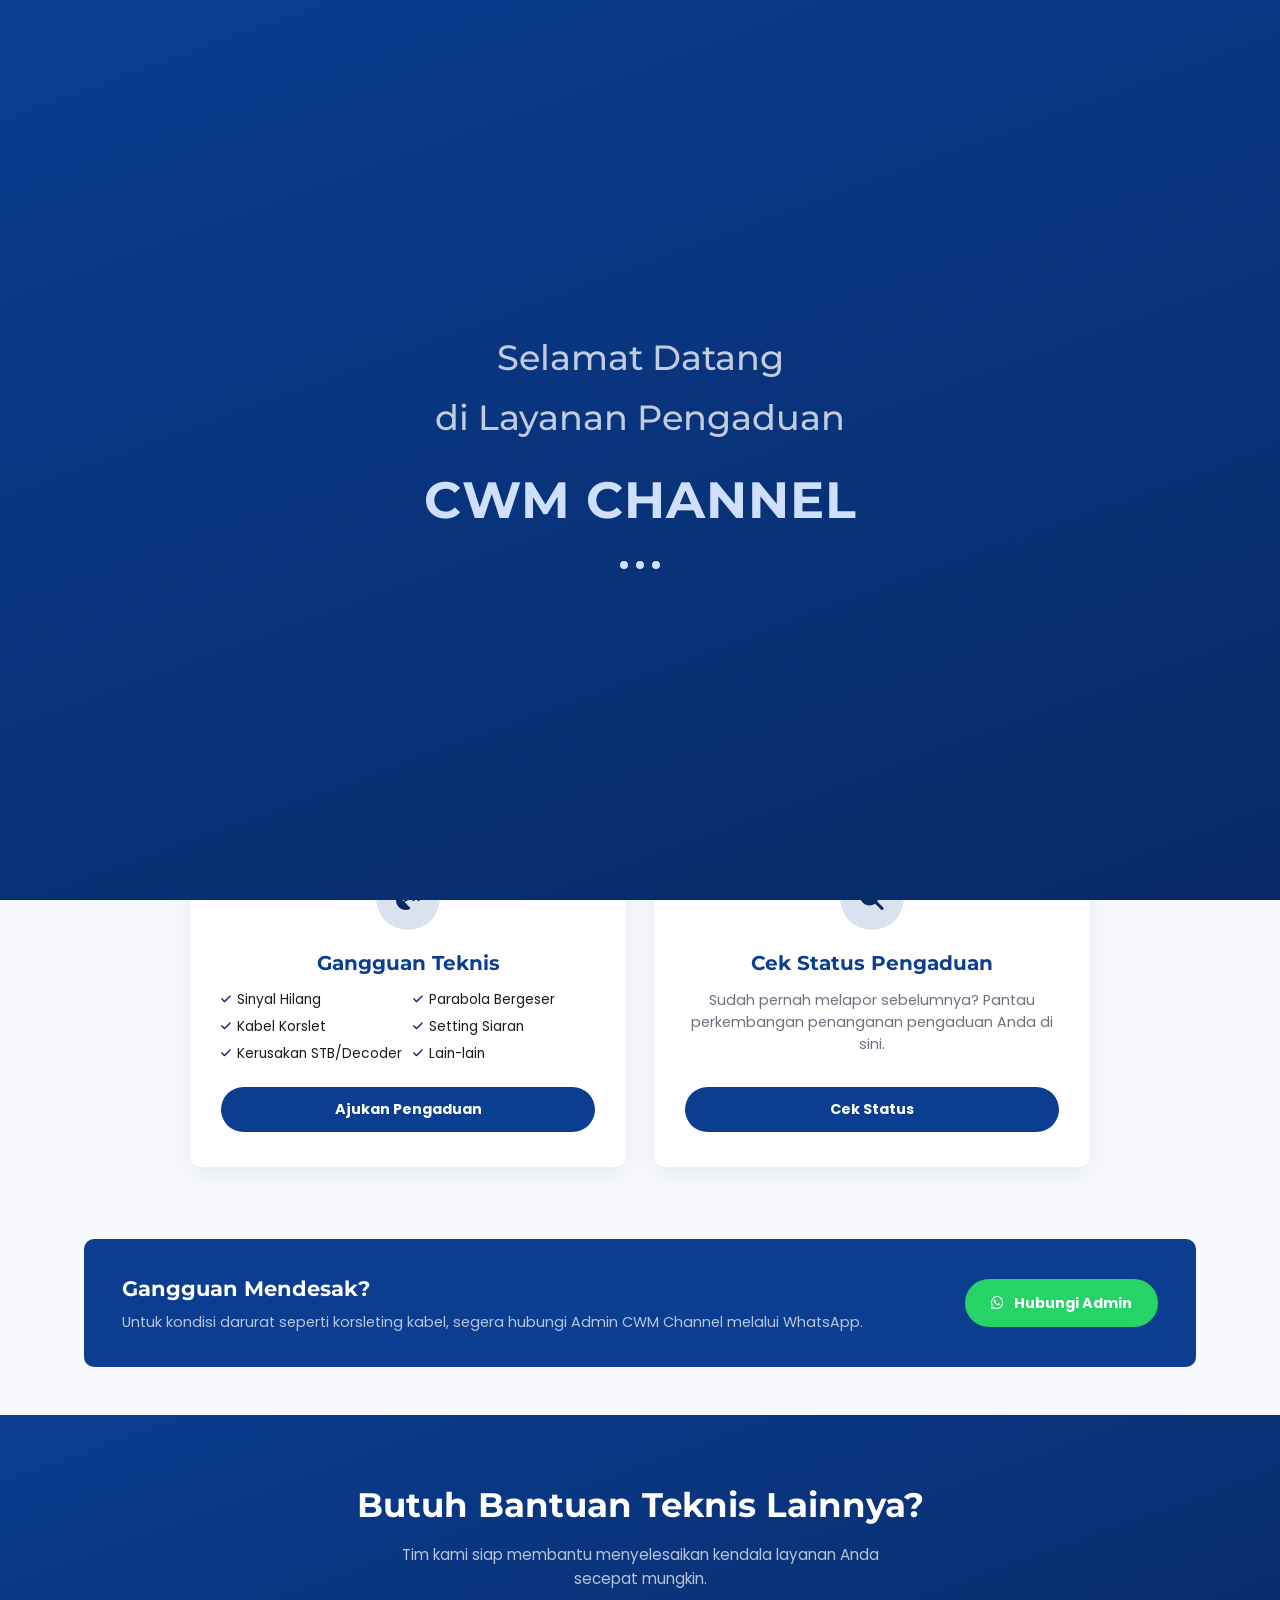
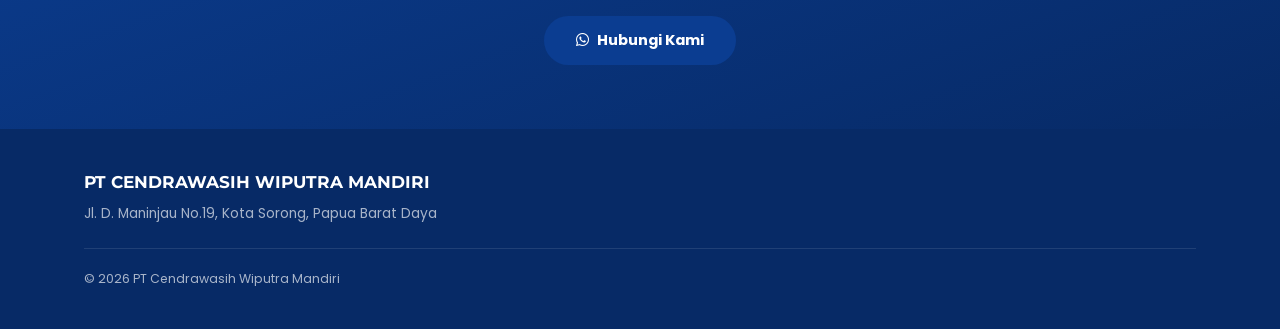
<file: pengaduan.html>
<!DOCTYPE html>
<html lang="id">
<head>
<meta charset="UTF-8">
<meta name="viewport" content="width=device-width, initial-scale=1.0">
<title>Pengaduan - CWM Channel</title>

<link rel="preconnect" href="https://fonts.googleapis.com">
<link rel="preconnect" href="https://fonts.gstatic.com" crossorigin>
<link href="https://fonts.googleapis.com/css2?family=Poppins:wght@300;400;500;600;700&family=Montserrat:wght@500;600;700;800&display=swap" rel="stylesheet">
<link rel="stylesheet" href="https://cdnjs.cloudflare.com/ajax/libs/font-awesome/6.7.1/css/all.min.css">

<style>
  :root{
    --navy: #0b3d91;
    --navy-deep: #072a66;
    --steel: #1856c9;
    --amber: #0b3d91;
    --amber-deep: #072a66;
    --cream: #f8f9fc;
    --paper: #FFFFFF;
    --ink: #1C1C1C;
    --muted: #6B7280;
    --line: #E3DFD4;
    --radius: 10px;
    --shadow: 0 8px 24px rgba(11,61,145,0.08);
    --font-display: "Montserrat", sans-serif;
    --font-body: "Poppins", sans-serif;
    --font-mono: "Poppins", sans-serif;
  }
  *{ box-sizing:border-box; }
  html{ scroll-behavior:smooth; }
  body{
    margin:0;
    font-family: var(--font-body);
    background: var(--cream);
    color: var(--ink);
    line-height:1.55;
  }
  img{ max-width:100%; display:block; }
  a{ color:inherit; text-decoration:none; }
  ul{ list-style:none; margin:0; padding:0; }
  .container{ width:100%; max-width:1160px; margin:0 auto; padding:0 24px; }
  .hidden{ display:none !important; }
  :focus-visible{ outline:3px solid var(--amber); outline-offset:2px; }
  button{ font-family:inherit; }

  /* ============ SPLASH ============ */
  #splash-screen{
    position:fixed; inset:0; z-index:200;
    background: linear-gradient(160deg, var(--navy) 0%, var(--navy-deep) 100%);
    display:flex; align-items:center; justify-content:center;
    transition: opacity .5s ease;
    cursor:pointer;
  }
  #splash-screen.hide{ opacity:0; pointer-events:none; }
  .splash-content{ text-align:center; color:#fff; }
  .splash-content h1{
    font-family: var(--font-display);
    font-size: clamp(1.6rem, 4vw, 2.2rem);
    margin:0 0 6px;
    font-weight:500;
    color: rgba(255,255,255,0.75);
  }
  .splash-content h2{
    font-family: var(--font-display);
    font-size: clamp(1.6rem, 4vw, 2.2rem);
    margin:0 0 6px;
    font-weight:500;
    color: rgba(255,255,255,0.75);
  }
  .splash-content h3{
    font-family: var(--font-display);
    font-size: clamp(2.2rem, 6vw, 3.2rem);
    margin:14px 0 0;
    font-weight:700;
    letter-spacing:1px;
    color: #cfe0ff;
  }
  .splash-content .dots{ margin-top:22px; display:flex; gap:8px; justify-content:center; }
  .splash-content .dots span{
    width:8px; height:8px; border-radius:50%; background: #cfe0ff;
    animation: dot-pulse 1.2s ease-in-out infinite;
  }
  .splash-content .dots span:nth-child(2){ animation-delay:.15s; }
  .splash-content .dots span:nth-child(3){ animation-delay:.3s; }
  @keyframes dot-pulse{ 0%,80%,100%{ opacity:.25; transform:scale(.8);} 40%{ opacity:1; transform:scale(1);} }
  @media (prefers-reduced-motion: reduce){
    #splash-screen{ display:none; }
    .splash-content .dots span{ animation:none; }
  }

  /* ============ HEADER ============ */
  .header{ background: var(--navy); position:sticky; top:0; z-index:50; box-shadow:0 2px 12px rgba(0,0,0,0.15); }
  .header-container{ display:flex; align-items:center; justify-content:space-between; padding-top:16px; padding-bottom:16px; position:relative; }
  .brand a{ font-family: var(--font-display); font-weight:700; font-size:1.4rem; color:#fff; letter-spacing:.5px; }
  .navbar ul{ display:flex; gap:8px; flex-wrap:wrap; }
  .navbar a{ display:inline-block; padding:8px 16px; border-radius:999px; font-weight:600; font-size:.92rem; color:rgba(255,255,255,0.75); transition: background .2s ease, color .2s ease; }
  .navbar a:hover{ color:#fff; background:rgba(255,255,255,0.08); }
  .navbar a.active{ color: #fff; background: var(--amber); }
  .nav-toggle{ display:none; background:none; border:1px solid rgba(255,255,255,0.3); border-radius:8px; width:42px; height:38px; color:#fff; font-size:1.15rem; cursor:pointer; }

  /* ============ HERO ============ */
  .layanan-hero{ background: linear-gradient(160deg, var(--navy) 0%, var(--navy-deep) 100%); color:#fff; padding:64px 0 72px; text-align:center; }
  .hero-wrapper{ max-width:640px; margin:0 auto; display:flex; flex-direction:column; align-items:center; }
  .hero-badge{
    display:inline-flex; align-items:center; gap:8px;
    font-family: var(--font-mono); font-size:.75rem; letter-spacing:1px; text-transform:uppercase;
    color: #fff; background: var(--amber);
    padding:6px 16px; border-radius:999px; margin-bottom:22px; font-weight:600;
  }
  .layanan-hero h1{ font-family: var(--font-display); font-weight:600; font-size:clamp(2rem,4.5vw,2.9rem); margin:0 0 16px; }
  .layanan-hero p{ color: rgba(255,255,255,0.75); margin:0 0 30px; font-size:1rem; }
  .hero-button{
    display:inline-flex; align-items:center; gap:8px;
    background: var(--amber); color: #fff; font-weight:700;
    padding:13px 30px; border-radius:999px; font-size:.95rem;
    transition: background .2s ease, transform .2s ease;
  }
  .hero-button:hover{ background: var(--amber-deep); transform: translateY(-2px); }

  /* ============ SECTION TITLE (reusable) ============ */
  .section-title{ text-align:center; max-width:560px; margin:0 auto 44px; }
  .section-title span{
    display:inline-block; font-family: var(--font-mono); font-size:.75rem; letter-spacing:2px; text-transform:uppercase;
    color: var(--amber-deep); margin-bottom:10px; font-weight:600;
  }
  .section-title h2{ font-family: var(--font-display); font-size:clamp(1.6rem,3vw,2rem); margin:0 0 12px; color: var(--navy); }
  .section-title p{ color: var(--muted); font-size:.95rem; margin:0; }

  /* ============ LAYANAN CARDS ============ */
  .layanan-section{ padding:72px 0; }
  .layanan-grid{ display:grid; grid-template-columns:repeat(2, 1fr); gap:28px; max-width:900px; margin:0 auto; }
  .service-card{
    background:#fff; border-radius: var(--radius); box-shadow: var(--shadow);
    padding:34px 30px; text-align:center; display:flex; flex-direction:column; align-items:center;
    border:1px solid transparent; transition: transform .2s ease, box-shadow .2s ease, border-color .2s ease;
  }
  .service-card:hover{ transform: translateY(-5px); box-shadow:0 16px 34px rgba(11,61,145,0.14); border-color: rgba(11,61,145,0.4); }
  .service-card i{
    width:64px; height:64px; border-radius:50%; background: rgba(11,61,145,0.15);
    color: var(--amber-deep); display:flex; align-items:center; justify-content:center;
    font-size:1.5rem; margin-bottom:18px;
  }
  .service-card h3{ font-family: var(--font-display); font-size:1.25rem; margin:0 0 10px; color: var(--navy); }
  .service-card p{ color: var(--muted); font-size:.9rem; margin:0 0 22px; }
  .service-card ul{ text-align:left; width:100%; margin:0 0 22px; display:grid; grid-template-columns:1fr 1fr; gap:6px 10px; }
  .service-card ul li{ font-size:.86rem; color: var(--ink); display:flex; align-items:center; gap:6px; }
  .service-card ul li::before{ content:"\f00c"; font-family:"Font Awesome 6 Free"; font-weight:900; color: var(--amber-deep); font-size:.7rem; }
  .service-card button{
    margin-top:auto; width:100%; border:none; background: var(--navy); color:#fff; font-weight:700;
    padding:12px 20px; border-radius:999px; cursor:pointer; font-size:.9rem; transition: background .2s ease;
  }
  .service-card button:hover{ background: var(--steel); }

  /* ============ URGENSI BADGE INFO ============ */
  .urgency-note{
    display:flex; gap:10px; align-items:flex-start; background: rgba(11,61,145,0.08);
    border:1px solid rgba(11,61,145,0.25); border-radius:8px; padding:14px 16px; margin-top:6px;
  }
  .urgency-note i{ color: var(--amber-deep); margin-top:2px; }
  .urgency-note p{ margin:0; font-size:.82rem; color: var(--navy); }

  /* ============ FORM SECTIONS ============ */
  .form-section{ padding:72px 0; background:#fff; border-top:1px solid var(--line); }
  .form-card{ background: var(--cream); border:1px solid var(--line); border-radius: var(--radius); padding:28px 30px; margin-bottom:22px; }
  .form-card h3{ font-family: var(--font-display); font-size:1.1rem; margin:0 0 20px; display:flex; align-items:center; gap:10px; color: var(--navy); }
  .form-card h3 i{ color: var(--amber-deep); }
  .form-grid{ display:grid; grid-template-columns:1fr 1fr; gap:18px 22px; }
  .input-group{ display:flex; flex-direction:column; gap:6px; }
  .input-group.full{ grid-column:1/-1; }
  .input-group label{ font-size:.85rem; font-weight:600; color: var(--navy); }
  .input-group label span{ color:#C0392B; }
  .input-group input, .input-group textarea, .input-group select{
    border:1px solid var(--line); border-radius:8px; padding:11px 14px; font-family: var(--font-body);
    font-size:.92rem; background:#fff; color: var(--ink); transition: border-color .2s ease;
  }
  .input-group input:focus, .input-group textarea:focus, .input-group select:focus{ border-color: var(--amber); }
  .input-group input[readonly]{ background:#F0EEE7; color: var(--muted); }
  .input-group small{ font-size:.76rem; color: var(--muted); }
  .checkbox-group{ display:flex; gap:12px; align-items:flex-start; }
  .checkbox-group input{ margin-top:4px; width:18px; height:18px; accent-color: var(--amber-deep); flex:0 0 auto; }
  .checkbox-group label{ font-size:.86rem; color: var(--muted); line-height:1.5; }
  .info-box{ display:flex; gap:12px; align-items:flex-start; background: rgba(11,61,145,0.12); border:1px solid rgba(11,61,145,0.4); border-radius:8px; padding:16px 18px; }
  .info-box i{ color: var(--amber-deep); margin-top:2px; }
  .info-box p{ margin:0; font-size:.86rem; color: var(--navy); }
  .submit-area{ text-align:center; margin-top:8px; }
  .submit-btn{
    display:inline-flex; align-items:center; gap:10px; border:none; background: var(--amber); color: #fff;
    font-weight:700; padding:14px 34px; border-radius:999px; cursor:pointer; font-size:.95rem; transition: background .2s ease, transform .2s ease;
  }
  .submit-btn:hover{ background: var(--amber-deep); transform: translateY(-2px); }
  .field-error{ font-size:.76rem; color:#C0392B; display:none; }
  .input-group.error input, .input-group.error textarea, .input-group.error select{ border-color:#C0392B; }
  .input-group.error .field-error{ display:block; }

  /* ============ MODAL ============ */
  .modal{
    position:fixed; inset:0; background: rgba(7,42,102,0.6); display:none; align-items:flex-start; justify-content:center;
    padding:40px 20px; overflow-y:auto; z-index:100;
  }
  .modal.open{ display:flex; }
  .modal-content{ background:#fff; max-width:760px; width:100%; border-radius: var(--radius); padding:34px 36px 30px; position:relative; box-shadow:0 30px 60px rgba(0,0,0,0.3); }
  .close-modal{
    position:absolute; top:18px; right:18px; width:36px; height:36px; border-radius:50%; border:1px solid var(--line);
    background: var(--cream); cursor:pointer; font-size:1rem; color: var(--navy);
  }
  .modal-header{ text-align:center; margin-bottom:26px; }
  .modal-icon{
    width:56px; height:56px; border-radius:50%; background: rgba(11,61,145,0.15); color: var(--amber-deep);
    display:flex; align-items:center; justify-content:center; font-size:1.3rem; margin:0 auto 14px;
  }
  .modal-header span{ font-family: var(--font-mono); font-size:.75rem; letter-spacing:1.5px; text-transform:uppercase; color: var(--amber-deep); font-weight:600; }
  .modal-header h2{ font-family: var(--font-display); font-size:1.5rem; margin:8px 0 10px; color: var(--navy); }
  .modal-header p{ color: var(--muted); font-size:.88rem; margin:0; max-width:440px; margin:0 auto; }
  .service-option-grid{ display:grid; grid-template-columns:repeat(4, 1fr); gap:14px; margin-bottom:26px; }
  .service-option input{ position:absolute; opacity:0; }
  .option-card{
    border:1.5px solid var(--line); border-radius:10px; padding:18px 12px; text-align:center; cursor:pointer;
    transition: border-color .2s ease, background .2s ease;
  }
  .option-card i{ font-size:1.2rem; color: var(--amber-deep); margin-bottom:10px; display:block; }
  .option-card h4{ font-size:.85rem; margin:0 0 6px; color: var(--navy); }
  .option-card p{ font-size:.74rem; color: var(--muted); margin:0; }
  .service-option input:checked + .option-card{ border-color: var(--amber); background: rgba(11,61,145,0.1); }
  .modal-footer{ text-align:center; }
  .continue-btn{
    display:inline-flex; align-items:center; gap:8px; border:none; background: var(--navy); color:#fff; font-weight:700;
    padding:13px 30px; border-radius:999px; cursor:pointer; font-size:.9rem; transition: background .2s ease;
  }
  .continue-btn:hover{ background: var(--steel); }
  .continue-btn:disabled{ opacity:.5; cursor:not-allowed; }
  .modal-note{ font-size:.78rem; color:#C0392B; margin-top:12px; display:none; }
  .modal-note.show{ display:block; }

  /* ============ SUCCESS ============ */
  .success-section{ padding:72px 0; background: var(--cream); }
  .success-card{ max-width:560px; margin:0 auto; background:#fff; border-radius: var(--radius); box-shadow: var(--shadow); padding:44px 40px; text-align:center; }
  .success-icon{ font-size:3rem; color:#2E9E5B; margin-bottom:14px; }
  .success-card h2{ font-family: var(--font-display); font-size:1.7rem; margin:0 0 6px; color: var(--navy); }
  .success-card h3{ font-size:1rem; font-weight:600; color: var(--muted); margin:0 0 18px; }
  .success-card > p{ color: var(--muted); font-size:.92rem; margin:0 0 22px; }
  .success-message{ background: var(--cream); border-radius:8px; padding:18px 20px; text-align:left; margin-bottom:26px; }
  .success-message h4{ font-family: var(--font-display); font-size:.98rem; margin:0 0 8px; color: var(--navy); }
  .success-message p{ font-size:.86rem; color: var(--muted); margin:0; }
  .success-button{ display:flex; gap:12px; justify-content:center; flex-wrap:wrap; }
  .success-button a{
    display:inline-flex; align-items:center; gap:8px; padding:12px 26px; border-radius:999px; font-weight:700; font-size:.88rem;
    transition: background .2s ease, transform .2s ease;
  }
  .success-button a.primary{ background: var(--amber); color: #fff; }
  .success-button a.primary:hover{ background: var(--amber-deep); transform: translateY(-2px); }
  .success-button a.ghost{ background: var(--cream); color: var(--navy); border:1px solid var(--line); }
  .success-button a.ghost:hover{ border-color: var(--amber); }

  /* ============ STATUS ============ */
  .status-section{ padding:72px 0; }
  .status-card{ max-width:720px; margin:0 auto; background:#fff; border-radius: var(--radius); box-shadow: var(--shadow); padding:32px 34px; }
  .status-header{ display:flex; align-items:center; gap:16px; margin-bottom:32px; }
  .status-icon{ width:52px; height:52px; border-radius:50%; display:flex; align-items:center; justify-content:center; font-size:1.2rem; flex:0 0 auto; }
  .status-icon.waiting{ background: rgba(11,61,145,0.15); color: var(--amber-deep); }
  .status-header h3{ font-family: var(--font-display); font-size:1.1rem; margin:0 0 4px; color: var(--navy); }
  .status-header p{ margin:0; font-size:.85rem; color: var(--muted); }
  .status-progress{ display:flex; align-items:center; }
  .progress-item{ display:flex; flex-direction:column; align-items:center; gap:8px; flex:0 0 auto; width:76px; }
  .progress-item .circle{
    width:34px; height:34px; border-radius:50%; background: var(--cream); border:2px solid var(--line);
    display:flex; align-items:center; justify-content:center; font-family: var(--font-mono); font-weight:600; font-size:.85rem; color: var(--muted);
  }
  .progress-item.active .circle{ background: var(--amber); border-color: var(--amber); color: #fff; }
  .progress-item span{ font-size:.72rem; text-align:center; color: var(--muted); }
  .progress-item.active span{ color: var(--navy); font-weight:600; }
  .status-progress .line{ flex:1; height:2px; background: var(--line); margin-bottom:26px; }

  /* ============ CTA ADMIN ============ */
  .cta-admin{ padding:0 0 24px; }
  .cta-admin-box{
    background: var(--navy); color:#fff; border-radius: var(--radius); padding:34px 38px;
    display:flex; align-items:center; justify-content:space-between; gap:20px; flex-wrap:wrap;
  }
  .cta-admin-box h2{ font-family: var(--font-display); font-size:1.3rem; margin:0 0 6px; }
  .cta-admin-box p{ margin:0; color: rgba(255,255,255,0.7); font-size:.9rem; }
  .wa-admin{
    display:inline-flex; align-items:center; gap:10px; background:#25D366; color:#fff; font-weight:700;
    padding:13px 26px; border-radius:999px; font-size:.9rem; transition: background .2s ease, transform .2s ease;
  }
  .wa-admin:hover{ background:#1EBE5A; transform: translateY(-2px); }

  /* ============ CTA GENERAL ============ */
  .cta{ background: linear-gradient(160deg, var(--navy) 0%, var(--navy-deep) 100%); color:#fff; text-align:center; padding:64px 0; margin-top:24px; }
  .cta h2{ font-family: var(--font-display); font-size:clamp(1.5rem,3vw,2.1rem); margin:0 0 12px; }
  .cta p{ color: rgba(255,255,255,0.7); max-width:480px; margin:0 auto 26px; font-size:.95rem; }
  .cta a{
    display:inline-flex; align-items:center; gap:8px; background: var(--amber); color: #fff; font-weight:700;
    padding:13px 32px; border-radius:999px; font-size:.92rem; transition: background .2s ease, transform .2s ease;
  }
  .cta a:hover{ background: var(--amber-deep); transform: translateY(-2px); }

  /* ============ FOOTER ============ */
  .footer{ background: var(--navy-deep); color: rgba(255,255,255,0.65); padding:40px 0; }
  .footer-company{ font-family: var(--font-display); color:#fff; font-size:1.05rem; margin:0 0 8px; }
  .footer-address{ font-size:.86rem; margin:0; max-width:420px; }
  .footer-bottom{ margin-top:24px; padding-top:20px; border-top:1px solid rgba(255,255,255,0.1); font-size:.78rem; }

  /* ============ RESPONSIVE ============ */
  @media (max-width: 860px){
    .layanan-grid{ grid-template-columns:1fr; }
    .form-grid{ grid-template-columns:1fr; }
    .service-option-grid{ grid-template-columns:repeat(2, 1fr); }
    .cta-admin-box{ flex-direction:column; text-align:center; }
  }
  @media (max-width: 680px){
    .navbar{ position:absolute; top:100%; left:0; right:0; background: var(--navy); display:none; flex-direction:column; padding:8px 24px 20px; }
    .navbar.open{ display:flex; }
    .navbar ul{ flex-direction:column; gap:4px; }
    .navbar a{ display:block; }
    .nav-toggle{ display:block; }
    .service-option-grid{ grid-template-columns:1fr 1fr; }
    .status-progress{ overflow-x:auto; }
  }
</style>
</head>

<body>

<!-- ============ SPLASH SCREEN ============ -->
<div id="splash-screen">
  <div class="splash-content">
    <h1>Selamat Datang</h1>
    <h2>di Layanan Pengaduan</h2>
    <h3>CWM CHANNEL</h3>
    <div class="dots"><span></span><span></span><span></span></div>
  </div>
</div>

<!-- ============ HEADER ============ -->
<header class="header">
  <div class="container header-container">
    <div class="brand"><a href="index.html">CWM CHANNEL</a></div>
    <nav class="navbar" id="navbar">
      <ul>
        <li><a href="index.html">Home</a></li>
        <li><a href="profil.html">Profil</a></li>
        <li><a href="berita.html">Berita</a></li>
        <li><a href="layanan.html">Layanan</a></li>
        <li><a class="active" href="pengaduan.html">Pengaduan</a></li>
      </ul>
    </nav>
    <button class="nav-toggle" id="navToggle" aria-label="Buka menu navigasi"><i class="fa-solid fa-bars"></i></button>
  </div>
</header>

<!-- ============ HERO ============ -->
<section class="layanan-hero">
  <div class="container hero-wrapper">
    <span class="hero-badge"><i class="fa-solid fa-headset"></i> Portal Pengaduan Pelanggan</span>
    <h1>Pengaduan CWM Channel</h1>
    <p>Alami gangguan sinyal, parabola, kabel korslet, atau kendala setting siaran? Sampaikan keluhan Anda melalui formulir di bawah, tim teknis kami akan segera menindaklanjuti.</p>
    <a href="#pengaduan-card" class="hero-button"><i class="fa-solid fa-arrow-down"></i> Ajukan Pengaduan</a>
  </div>
</section>

<!-- ============ PILIH JENIS PENGADUAN ============ -->
<section id="pengaduan-card" class="layanan-section">
  <div class="container">
    <div class="section-title">
      <span>Pengaduan Teknis</span>
      <h2>Sampaikan Kendala Anda</h2>
      <p>Pilih jenis gangguan yang Anda alami agar tim teknis dapat menindaklanjuti dengan tepat.</p>
    </div>

    <div class="layanan-grid">

      <div class="service-card">
        <i class="fa-solid fa-satellite-dish"></i>
        <h3>Gangguan Teknis</h3>
        <ul>
          <li>Sinyal Hilang</li>
          <li>Parabola Bergeser</li>
          <li>Kabel Korslet</li>
          <li>Setting Siaran</li>
          <li>Kerusakan STB/Decoder</li>
          <li>Lain-lain</li>
        </ul>
        <button id="btnPengaduan" type="button">Ajukan Pengaduan</button>
      </div>

      <div class="service-card">
        <i class="fa-solid fa-magnifying-glass-chart"></i>
        <h3>Cek Status Pengaduan</h3>
        <p>Sudah pernah melapor sebelumnya? Pantau perkembangan penanganan pengaduan Anda di sini.</p>
        <button id="btnCekStatus" type="button">Cek Status</button>
      </div>

    </div>
  </div>
</section>

<!-- ============ POPUP JENIS PENGADUAN ============ -->
<div id="popupPengaduan" class="modal">
  <div class="modal-content">
    <button class="close-modal" id="closeModal" aria-label="Tutup"><i class="fa-solid fa-xmark"></i></button>

    <div class="modal-header">
      <div class="modal-icon"><i class="fa-solid fa-triangle-exclamation"></i></div>
      <span>Jenis Pengaduan</span>
      <h2>Pilih Jenis Gangguan</h2>
      <p>Silakan pilih jenis gangguan yang Anda alami, lalu klik tombol <strong>Lanjutkan</strong>.</p>
    </div>

    <div class="service-option-grid" id="serviceOptionGrid">
      <label class="service-option">
        <input type="radio" name="pengaduan" value="Gangguan Sinyal / Parabola">
        <div class="option-card"><i class="fa-solid fa-satellite-dish"></i><h4>Sinyal / Parabola</h4><p>Sinyal hilang, buram, parabola bergeser.</p></div>
      </label>
      <label class="service-option">
        <input type="radio" name="pengaduan" value="Korsleting / Kerusakan Kabel">
        <div class="option-card"><i class="fa-solid fa-bolt"></i><h4>Korsleting Kabel</h4><p>Kabel putus, korslet, atau terbakar.</p></div>
      </label>
      <label class="service-option">
        <input type="radio" name="pengaduan" value="Setting Siaran / Channel">
        <div class="option-card"><i class="fa-solid fa-tv"></i><h4>Setting Siaran</h4><p>Channel acak, hilang, atau perlu scan ulang.</p></div>
      </label>
      <label class="service-option">
        <input type="radio" name="pengaduan" value="Kerusakan Perangkat (STB/Decoder)">
        <div class="option-card"><i class="fa-solid fa-microchip"></i><h4>Kerusakan Perangkat</h4><p>STB/decoder tidak menyala atau error.</p></div>
      </label>
      <label class="service-option">
        <input type="radio" name="pengaduan" value="Pemasangan / Pemindahan Alat">
        <div class="option-card"><i class="fa-solid fa-screwdriver-wrench"></i><h4>Pemasangan Ulang</h4><p>Pemindahan lokasi atau pemasangan alat.</p></div>
      </label>
      <label class="service-option">
        <input type="radio" name="pengaduan" value="Lainnya">
        <div class="option-card"><i class="fa-solid fa-ellipsis"></i><h4>Lainnya</h4><p>Kendala lain seputar layanan.</p></div>
      </label>
    </div>

    <div class="modal-footer">
      <button id="btnLanjutPengaduan" class="continue-btn" type="button"><i class="fa-solid fa-arrow-right"></i> Lanjutkan</button>
      <p class="modal-note" id="modalNote">Silakan pilih salah satu jenis pengaduan terlebih dahulu.</p>
    </div>
  </div>
</div>

<!-- ============ FORM PENGADUAN ============ -->
<section id="formPengaduan" class="form-section hidden">
  <div class="container">
    <div class="section-title">
      <span>Formulir Pengaduan</span>
      <h2>Form Pengaduan Gangguan Layanan</h2>
      <p>Lengkapi data berikut agar tim teknis CWM Channel dapat segera menindaklanjuti keluhan Anda.</p>
    </div>

    <form id="pengaduanForm" novalidate>

      <div class="form-card">
        <h3><i class="fa-solid fa-user"></i> Data Pelapor</h3>
        <div class="form-grid">
          <div class="input-group" data-field="namaPelapor">
            <label for="namaPelapor">Nama Lengkap <span>*</span></label>
            <input type="text" id="namaPelapor" placeholder="Masukkan nama lengkap" required>
            <small class="field-error">Nama lengkap wajib diisi.</small>
          </div>
          <div class="input-group">
            <label for="idPelanggan">Nomor Pelanggan (jika ada)</label>
            <input type="text" id="idPelanggan" placeholder="Contoh: CWM-00123">
          </div>
          <div class="input-group" data-field="waPelapor">
            <label for="waPelapor">Nomor HP / WhatsApp Aktif <span>*</span></label>
            <input type="tel" id="waPelapor" placeholder="08xxxxxxxxxx" required>
            <small class="field-error">Masukkan nomor WhatsApp yang valid.</small>
          </div>
          <div class="input-group" data-field="emailPelapor">
            <label for="emailPelapor">Email Aktif <span>*</span></label>
            <input type="email" id="emailPelapor" placeholder="nama@email.com" required>
            <small class="field-error">Masukkan alamat email yang valid.</small>
          </div>
        </div>
      </div>

      <div class="form-card">
        <h3><i class="fa-solid fa-location-dot"></i> Lokasi Gangguan</h3>
        <div class="form-grid">
          <div class="input-group full" data-field="alamatGangguan">
            <label for="alamatGangguan">Alamat Lengkap Lokasi Gangguan <span>*</span></label>
            <input type="text" id="alamatGangguan" placeholder="Contoh: Jl. Basuki Rahmat No.10, RT/RW, Kelurahan" required>
            <small class="field-error">Alamat lokasi gangguan wajib diisi.</small>
          </div>
          <div class="input-group">
            <label for="shareloc">Link Share Location Google Maps</label>
            <input type="url" id="shareloc" placeholder="https://maps.app.goo.gl/...">
            <small>Membantu teknisi menemukan lokasi lebih cepat (opsional).</small>
          </div>
          <div class="input-group">
            <label for="patokan">Patokan Lokasi</label>
            <input type="text" id="patokan" placeholder="Contoh: dekat masjid, sebelah toko...">
          </div>
        </div>
      </div>

      <div class="form-card">
        <h3><i class="fa-solid fa-triangle-exclamation"></i> Detail Gangguan</h3>
        <div class="form-grid">
          <div class="input-group">
            <label for="jenisPengaduan">Jenis Pengaduan</label>
            <input type="text" id="jenisPengaduan" readonly>
          </div>
          <div class="input-group" data-field="waktuGangguan">
            <label for="waktuGangguan">Sejak Kapan Gangguan Terjadi <span>*</span></label>
            <input type="datetime-local" id="waktuGangguan" required>
            <small class="field-error">Waktu mulai gangguan wajib diisi.</small>
          </div>
          <div class="input-group" data-field="tingkatUrgensi">
            <label for="tingkatUrgensi">Tingkat Urgensi <span>*</span></label>
            <select id="tingkatUrgensi" required>
              <option value="">Pilih tingkat urgensi</option>
              <option value="Ringan">Ringan - masih bisa menonton, sesekali terganggu</option>
              <option value="Sedang">Sedang - sering terganggu / kualitas menurun</option>
              <option value="Berat">Berat - siaran tidak bisa dinikmati sama sekali</option>
              <option value="Darurat">Darurat - risiko keselamatan (kabel terbakar/korslet)</option>
            </select>
            <small class="field-error">Silakan pilih tingkat urgensi.</small>
          </div>
          <div class="input-group full" data-field="deskripsiGangguan">
            <label for="deskripsiGangguan">Deskripsi Keluhan <span>*</span></label>
            <textarea id="deskripsiGangguan" rows="5" placeholder="Jelaskan secara rinci kendala yang dialami, misalnya: sinyal hilang sejak semalam, kabel dekat rooftop terlihat terkelupas, dsb." required></textarea>
            <small class="field-error">Deskripsi keluhan wajib diisi.</small>
          </div>
        </div>
        <div class="urgency-note">
          <i class="fa-solid fa-circle-info"></i>
          <p>Untuk pengaduan dengan tingkat urgensi <strong>Darurat</strong> (misalnya korsleting atau risiko kebakaran), segera hubungi Admin melalui WhatsApp di bawah selain mengirim formulir ini.</p>
        </div>
      </div>

      <div class="form-card">
        <h3><i class="fa-solid fa-paperclip"></i> Lampiran Foto/Video (Opsional)</h3>
        <div class="form-grid">
          <div class="input-group full">
            <label for="lampiran">Foto/Video Kondisi Kabel, Parabola, atau Perangkat</label>
            <input type="file" id="lampiran" accept="image/*,video/*">
            <small>Lampiran membantu teknisi memperkirakan kondisi sebelum kunjungan.</small>
          </div>
        </div>
      </div>

      <div class="form-card">
        <div class="checkbox-group">
          <input type="checkbox" id="agree" required>
          <label for="agree">Saya menyatakan bahwa data dan keluhan yang saya sampaikan adalah benar. Saya bersedia dihubungi oleh Admin/Teknisi CWM Channel melalui WhatsApp maupun Email untuk proses tindak lanjut pengaduan.</label>
        </div>
      </div>

      <div class="form-card">
        <div class="info-box">
          <i class="fa-solid fa-circle-info"></i>
          <p>Setelah formulir dikirim, Admin CWM Channel akan menghubungi Anda melalui WhatsApp untuk konfirmasi keluhan dan penjadwalan kunjungan teknisi.</p>
        </div>
      </div>

      <div class="submit-area">
        <button type="submit" class="submit-btn"><i class="fa-solid fa-paper-plane"></i> Kirim Pengaduan</button>
      </div>
    </form>
  </div>
</section>

<!-- ============ SUCCESS ============ -->
<section id="successSection" class="success-section hidden">
  <div class="container">
    <div class="success-card">
      <div class="success-icon"><i class="fa-solid fa-circle-check"></i></div>
      <h2>Terima Kasih</h2>
      <h3 id="successSubtitle">Pengaduan Anda Berhasil Dikirim</h3>
      <p id="successText">Terima kasih telah melaporkan kendala Anda. Data pengaduan telah kami terima dan akan segera ditindaklanjuti oleh tim teknis CWM Channel.</p>
      <div class="success-message">
        <h4>Langkah Selanjutnya</h4>
        <p>Admin CWM Channel akan menghubungi Bapak/Ibu melalui WhatsApp untuk konfirmasi keluhan, estimasi penanganan, hingga penjadwalan kunjungan teknisi ke lokasi.</p>
      </div>
      <div class="success-button">
        <a href="#statusSection" class="primary" id="btnLihatStatus"><i class="fa-solid fa-list-check"></i> Lihat Status</a>
        <a href="index.html" class="ghost"><i class="fa-solid fa-house"></i> Kembali ke Beranda</a>
      </div>
    </div>
  </div>
</section>

<!-- ============ STATUS PENGADUAN ============ -->
<section id="statusSection" class="status-section hidden">
  <div class="container">
    <div class="section-title">
      <span>Status</span>
      <h2>Status Pengaduan Anda</h2>
      <p>Pantau proses penanganan pengaduan Anda.</p>
    </div>

    <div class="status-card">
      <div class="status-header">
        <div class="status-icon waiting"><i class="fa-solid fa-clock"></i></div>
        <div>
          <h3>Menunggu Verifikasi</h3>
          <p>Pengaduan Anda sudah kami terima dan sedang menunggu antrian verifikasi Admin.</p>
        </div>
      </div>
      <div class="status-progress">
        <div class="progress-item active"><div class="circle">1</div><span>Pengaduan Dikirim</span></div>
        <div class="line"></div>
        <div class="progress-item"><div class="circle">2</div><span>Verifikasi</span></div>
        <div class="line"></div>
        <div class="progress-item"><div class="circle">3</div><span>Kunjungan Teknisi</span></div>
        <div class="line"></div>
        <div class="progress-item"><div class="circle">4</div><span>Selesai</span></div>
      </div>
    </div>
  </div>
</section>

<!-- ============ CTA ADMIN ============ -->
<section class="cta-admin">
  <div class="container">
    <div class="cta-admin-box">
      <div>
        <h2>Gangguan Mendesak?</h2>
        <p>Untuk kondisi darurat seperti korsleting kabel, segera hubungi Admin CWM Channel melalui WhatsApp.</p>
      </div>
      <a href="#" class="wa-admin" id="waAdminBtn" target="_blank" rel="noopener"><i class="fa-brands fa-whatsapp"></i> Hubungi Admin</a>
    </div>
  </div>
</section>

<!-- ============ CTA GENERAL ============ -->
<section class="cta">
  <div class="container">
    <h2>Butuh Bantuan Teknis Lainnya?</h2>
    <p>Tim kami siap membantu menyelesaikan kendala layanan Anda secepat mungkin.</p>
    <a href="#" id="ctaWaBtn" target="_blank" rel="noopener"><i class="fa-brands fa-whatsapp"></i> Hubungi Kami</a>
  </div>
</section>

<!-- ============ FOOTER ============ -->
<footer class="footer">
  <div class="container">
    <h3 class="footer-company">PT CENDRAWASIH WIPUTRA MANDIRI</h3>
    <p class="footer-address">Jl. D. Maninjau No.19, Kota Sorong, Papua Barat Daya</p>
    <div class="footer-bottom">&copy; 2026 PT Cendrawasih Wiputra Mandiri</div>
  </div>
</footer>

<script>
  /* ============ GANTI NOMOR WHATSAPP ADMIN DI SINI ============ */
  const ADMIN_WA_NUMBER = "6281354156872"; // format: 62xxxxxxxxxx (tanpa + atau 0 di depan)

  document.getElementById("waAdminBtn").href =
    `https://wa.me/${ADMIN_WA_NUMBER}?text=${encodeURIComponent("Halo Admin CWM Channel, saya ingin melaporkan gangguan pada layanan saya.")}`;
  document.getElementById("ctaWaBtn").href =
    `https://wa.me/${ADMIN_WA_NUMBER}?text=${encodeURIComponent("Halo Admin CWM Channel, saya membutuhkan bantuan teknis.")}`;

  /* ============ SPLASH SCREEN ============ */
  const splash = document.getElementById("splash-screen");
  const prefersReduced = window.matchMedia("(prefers-reduced-motion: reduce)").matches;
  function hideSplash(){
    splash.classList.add("hide");
    document.body.style.overflow = "";
    setTimeout(() => { splash.style.display = "none"; }, 500);
  }
  if (prefersReduced){
    splash.style.display = "none";
  } else {
    document.body.style.overflow = "hidden";
    window.addEventListener("load", () => { setTimeout(hideSplash, 1400); });
    splash.addEventListener("click", hideSplash);
  }

  /* ============ NAV TOGGLE ============ */
  document.getElementById("navToggle").addEventListener("click", () => {
    document.getElementById("navbar").classList.toggle("open");
  });

  /* ============ CEK STATUS LANGSUNG ============ */
  document.getElementById("btnCekStatus").addEventListener("click", () => {
    const statusSection = document.getElementById("statusSection");
    statusSection.classList.remove("hidden");
    statusSection.scrollIntoView({ behavior: "smooth", block: "start" });
  });

  /* ============ MODAL JENIS PENGADUAN ============ */
  const popup = document.getElementById("popupPengaduan");
  const modalNote = document.getElementById("modalNote");
  let selectedPengaduan = null;

  document.getElementById("btnPengaduan").addEventListener("click", () => {
    popup.classList.add("open");
    document.body.style.overflow = "hidden";
  });

  function closePopup(){
    popup.classList.remove("open");
    document.body.style.overflow = "";
  }
  document.getElementById("closeModal").addEventListener("click", closePopup);
  popup.addEventListener("click", (e) => { if (e.target === popup) closePopup(); });
  document.addEventListener("keydown", (e) => { if (e.key === "Escape" && popup.classList.contains("open")) closePopup(); });

  document.querySelectorAll('input[name="pengaduan"]').forEach(radio => {
    radio.addEventListener("change", () => {
      selectedPengaduan = radio.value;
      modalNote.classList.remove("show");
    });
  });

  document.getElementById("btnLanjutPengaduan").addEventListener("click", () => {
    if (!selectedPengaduan){
      modalNote.classList.add("show");
      return;
    }
    document.getElementById("jenisPengaduan").value = selectedPengaduan;
    closePopup();
    const formSection = document.getElementById("formPengaduan");
    formSection.classList.remove("hidden");
    formSection.scrollIntoView({ behavior: "smooth", block: "start" });
  });

  /* ============ VALIDASI SEDERHANA ============ */
  function markError(group, hasError){
    group.classList.toggle("error", hasError);
  }
  function validateForm(form){
    let valid = true;
    form.querySelectorAll(".input-group[data-field]").forEach(group => {
      const field = group.querySelector("input, textarea, select");
      if (!field) return;
      let hasError = false;
      if (field.hasAttribute("required") && !field.value.trim()) hasError = true;
      if (field.type === "email" && field.value.trim() && !/^[^\s@]+@[^\s@]+\.[^\s@]+$/.test(field.value.trim())) hasError = true;
      markError(group, hasError);
      if (hasError) valid = false;
    });
    return valid;
  }

  /* ============ SUKSES + STATUS ============ */
  function showSuccess({ subtitle, text }){
    document.getElementById("successSubtitle").textContent = subtitle;
    document.getElementById("successText").textContent = text;
    document.getElementById("successSection").classList.remove("hidden");
    document.getElementById("statusSection").classList.remove("hidden");
    document.getElementById("successSection").scrollIntoView({ behavior: "smooth", block: "start" });
  }

  /* ============ FORM PENGADUAN ============ */
  document.getElementById("pengaduanForm").addEventListener("submit", (e) => {
    e.preventDefault();
    if (!validateForm(e.target)){
      e.target.querySelector(".input-group.error input, .input-group.error textarea, .input-group.error select")?.focus();
      return;
    }
    document.getElementById("formPengaduan").classList.add("hidden");
    showSuccess({
      subtitle: "Pengaduan Berhasil Dikirim",
      text: `Terima kasih telah melaporkan kendala "${selectedPengaduan}" kepada CWM Channel. Tim teknis kami akan segera menghubungi Anda melalui WhatsApp.`
    });
  });
</script>

</body>
</html>
</file>
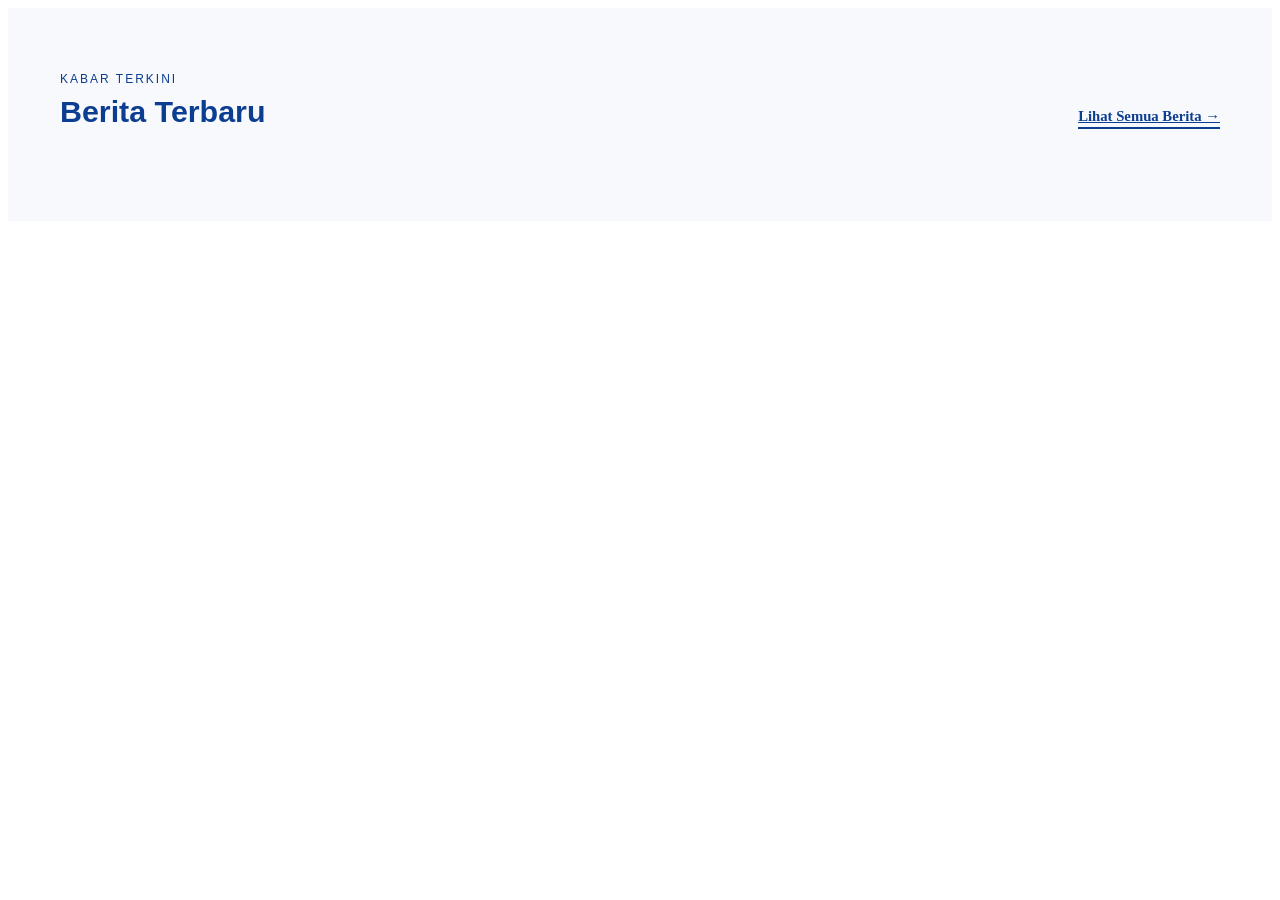
<file: snippet-berita-terbaru-home.html>
<!-- =====================================================
     CARA PAKAI DI index.html
     1. Sebelum tag </head>, tambahkan CSS di bawah (atau taruh di file CSS utama).
     2. Taruh potongan <section class="home-berita"> di body index.html,
        di posisi yang diinginkan (misalnya setelah bagian Hero).
     3. Sebelum tag </body>, tambahkan:
          <script src="berita-data.js"></script>
          <script src="home-berita.js"></script>   (atau taruh JS-nya langsung di index.html)
     File berita-data.js HARUS ada di folder yang sama dengan index.html.
===================================================== -->

<!-- ============ CSS (taruh di dalam <style> index.html) ============ -->
<style>
  .home-berita{
    background: #f8f9fc;
    padding: 64px 0;
  }
  .home-berita .container{
    width:100%;
    max-width:1160px;
    margin:0 auto;
    padding:0 24px;
  }
  .home-berita .section-head{
    display:flex;
    align-items:flex-end;
    justify-content:space-between;
    margin-bottom:28px;
    flex-wrap:wrap;
    gap:12px;
  }
  .home-berita .section-head p.eyebrow{
    font-family:"Poppins", sans-serif;
    font-size:0.75rem;
    letter-spacing:2px;
    text-transform:uppercase;
    color:#0b3d91;
    margin:0 0 8px;
  }
  .home-berita .section-head h2{
    font-family:"Montserrat", sans-serif;
    font-size:1.9rem;
    margin:0;
    color:#0b3d91;
  }
  .home-berita .see-all{
    font-weight:700;
    color:#0b3d91;
    border-bottom:2px solid #0b3d91;
    padding-bottom:2px;
    font-size:0.92rem;
  }
  .home-berita-grid{
    display:grid;
    grid-template-columns:repeat(3, 1fr);
    gap:24px;
  }
  .home-berita-card{
    background:#fff;
    border-radius:10px;
    overflow:hidden;
    box-shadow:0 8px 24px rgba(11,61,145,0.08);
    text-decoration:none;
    color:inherit;
    display:flex;
    flex-direction:column;
    transition:transform .2s ease, box-shadow .2s ease;
  }
  .home-berita-card:hover{
    transform:translateY(-4px);
    box-shadow:0 14px 30px rgba(11,61,145,0.14);
  }
  .home-berita-card img{ width:100%; height:170px; object-fit:cover; display:block; }
  .home-berita-card .body{ padding:18px 20px 22px; }
  .home-berita-card .tag{
    display:inline-block;
    font-family:"Poppins", sans-serif;
    font-size:0.68rem;
    font-weight:600;
    text-transform:uppercase;
    letter-spacing:0.5px;
    color:#0b3d91;
    background:rgba(11,61,145,0.25);
    border:1px solid rgba(11,61,145,0.6);
    padding:3px 9px;
    border-radius:6px;
    margin-bottom:10px;
  }
  .home-berita-card h3{
    font-family:"Montserrat", sans-serif;
    font-size:1.05rem;
    line-height:1.3;
    margin:0 0 10px;
    color:#1C1C1C;
  }
  .home-berita-card p{
    font-size:0.85rem;
    color:#6B7280;
    margin:0 0 14px;
  }
  .home-berita-card .date{
    font-family:"Poppins", sans-serif;
    font-size:0.72rem;
    color:#6B7280;
  }
  @media (max-width:900px){
    .home-berita-grid{ grid-template-columns:1fr; }
  }
</style>

<!-- ============ HTML (taruh di dalam <body> index.html) ============ -->
<section class="home-berita">
  <div class="container">
    <div class="section-head">
      <div>
        <p class="eyebrow">Kabar Terkini</p>
        <h2>Berita Terbaru</h2>
      </div>
      <a class="see-all" href="berita.html">Lihat Semua Berita &rarr;</a>
    </div>
    <div class="home-berita-grid" id="homeBeritaGrid">
      <!-- diisi otomatis oleh JavaScript dari berita-data.js -->
    </div>
  </div>
</section>

<!-- ============ JS (taruh sebelum </body>, setelah berita-data.js) ============ -->
<script>
  (function renderHomeBerita(){
    const grid = document.getElementById("homeBeritaGrid");
    if (!grid || typeof getBeritaTerbaru !== "function") return;

    const terbaru = getBeritaTerbaru(3);
    grid.innerHTML = terbaru.map(b => `
      <a class="home-berita-card" href="berita.html">
        <img src="${b.gambar}" alt="${b.judul}">
        <div class="body">
          <span class="tag">${b.kategori}</span>
          <h3>${b.judul}</h3>
          <p>${b.ringkasan}</p>
          <span class="date">${formatTanggalID(b.tanggal)}</span>
        </div>
      </a>`).join("");
  })();
</script>
</file>
